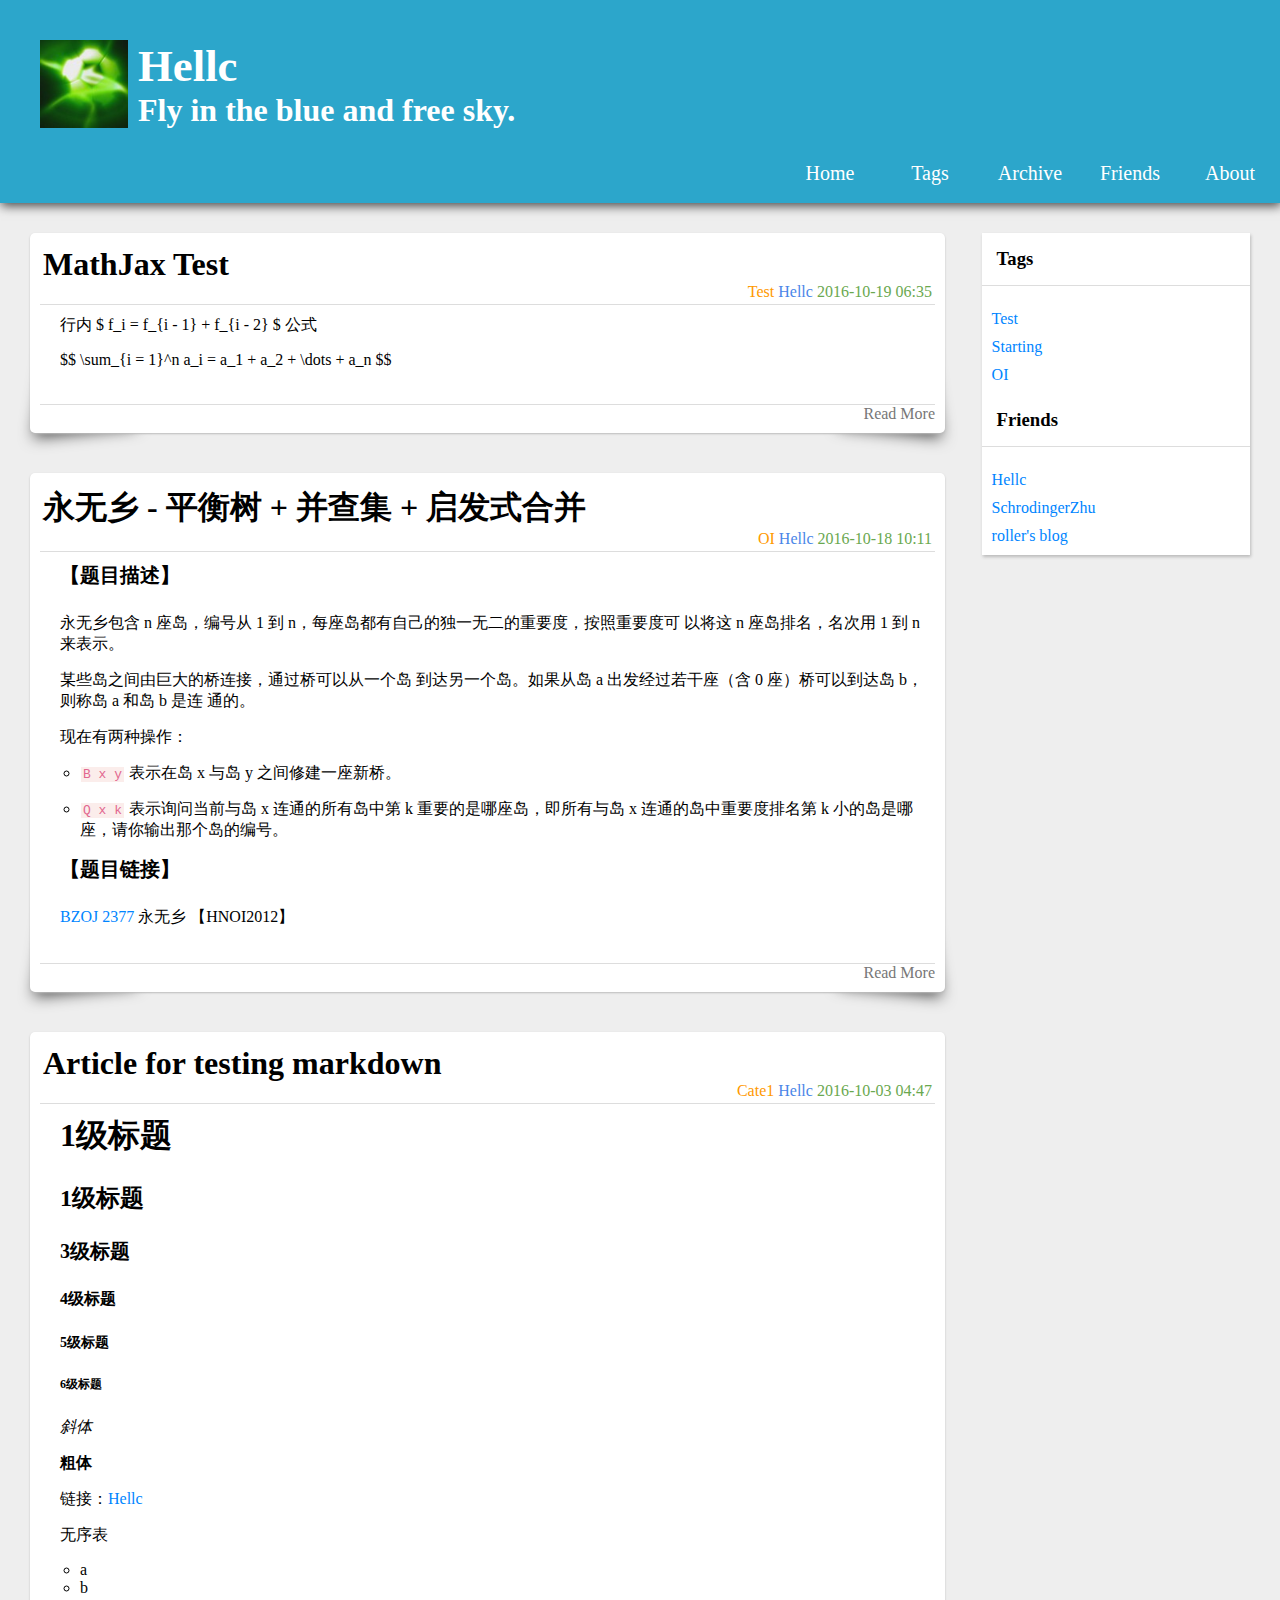
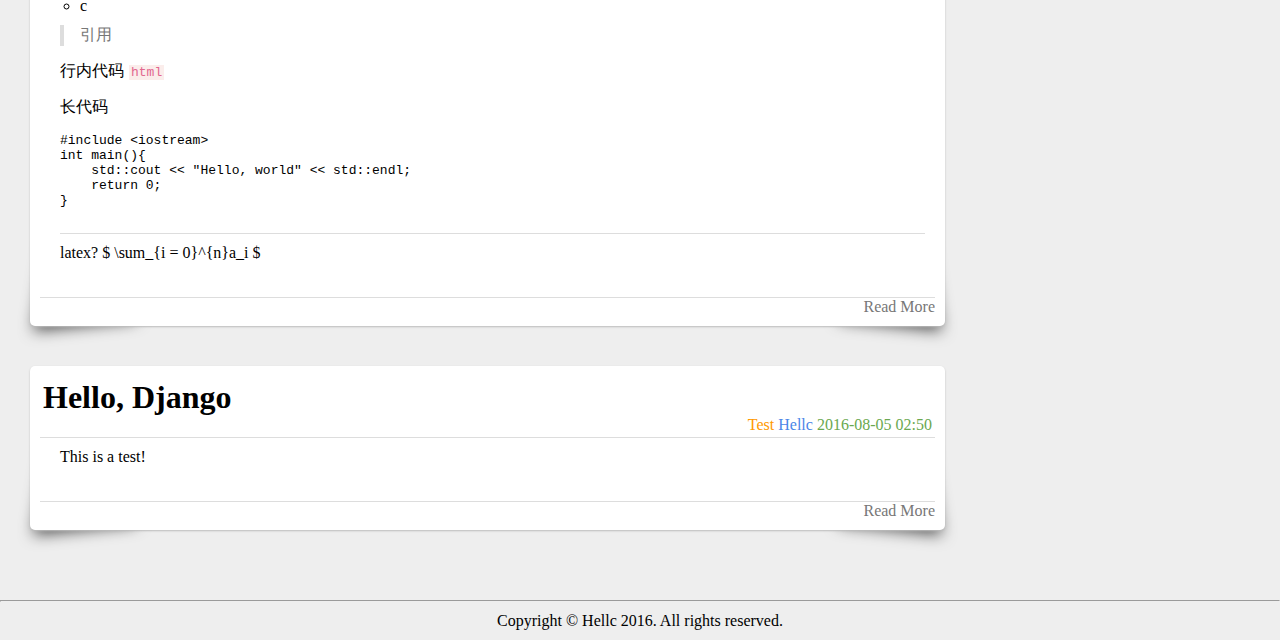
<file: index.html>
<!DOCTYPE html>



<html>

<head>
    <meta charset = "UTF-8">
    
    <title> Hellc </title>
    
    <link rel = "stylesheet" type = "text/css" href = "https://maxcdn.bootstrapcdn.com/font-awesome/4.6.3/css/font-awesome.min.css" />
    <link rel = "stylesheet" type = "text/css" href = "/static/css/parts/header.css" />
    <link rel = "stylesheet" type = "text/css" href = "/static/css/parts/sidebar.css" />
    <link rel = "stylesheet" type = "text/css" href = "/static/css/parts/main.css" />
    <link rel = "stylesheet" type = "text/css" href = "/static/css/parts/footer.css" />

    

<link rel = "stylesheet" type = "text/css" href = "/static/css/article-list.css" />
<link rel = "stylesheet" type = "text/css" href = "/static/css/parts/markdown.css" />
<link rel = "stylesheet" type = "text/css" href = "/static/css/parts/highlight.css" />


    
    

<script type = "text/javascript" src = "https://cdn.mathjax.org/mathjax/latest/MathJax.js?config=TeX-AMS-MML_HTMLorMML"></script>
<script type = "text/x-mathjax-config"> MathJax.Hub.Config({tex2jax: {inlineMath: [['$','$'], ['\\(','\\)']]}});</script>


</head>

<body>



<header id = "PageHeader">

    <div id = "BlogHeader">
        <div id = "BlogImgLogo">
            <img src = "/static/img/HellcLogo.jpg" alt = "Hellc"/>
        </div>
        
        <div id = "BlogTextLogo">
            <div id = "BlogName">
                <h1> Hellc </h1>
            </div>
            
            <div id = "BlogMotto">
                <h2> Fly in the blue and free sky. </h2>
            </div>
        </div>
        
    </div>

    <nav id = "BlogNav">
        <ul>
            <li>
                <a href = "/" class = "NavLink"> Home </a>
            </li>

            <li>
                <a href = "/tags/" class = "NavLink"> Tags </a>
            </li>

            <li> 
                <a href = "#" class = "NavLink"> Archive </a>
            </li>

            <li>
                <a href = "#" class = "NavLink"> Friends </a>
            </li>

            <li>
                <a href = "#" class = "NavLink"> About </a>
            </li>
        </ul>
    </nav>

</header>


<div id = "Content">
    <div id = Wrapper>
        

<div id = "Articles">
    
    <article class = "Article">
        <header class = "ArticleHeader">
            <div class = "Title">
                <h1>
                    <a href = "/detail/6/">
                        MathJax Test
                    </a>
                </h1>
            </div>
        
            <div class = "Info">
                <span class = "Category">
                    Test
                </span>
        
                <span class = "Author">
                    Hellc
                </span>
        
                <span class = "CreateTime">
                    2016-10-19 06:35
                </span>
            </div>
        </header>
    
        <div class = "Summary Markdown">
            <p>行内 $ f_i = f_{i - 1} + f_{i - 2} $ 公式</p>
<p>$$ \sum_{i = 1}^n a_i = a_1 + a_2 + \dots + a_n $$</p>

        </div>
        
        <footer class = "ArticleFooter">
            <a href = "/detail/6/" class = "ReadMore"> Read More </a>
        </footer>
    </article>
    
    <article class = "Article">
        <header class = "ArticleHeader">
            <div class = "Title">
                <h1>
                    <a href = "/detail/5/">
                        永无乡 - 平衡树 + 并查集 + 启发式合并
                    </a>
                </h1>
            </div>
        
            <div class = "Info">
                <span class = "Category">
                    OI
                </span>
        
                <span class = "Author">
                    Hellc
                </span>
        
                <span class = "CreateTime">
                    2016-10-18 10:11
                </span>
            </div>
        </header>
    
        <div class = "Summary Markdown">
            <h3>【题目描述】</h3>
<p>永无乡包含 n 座岛，编号从 1 到 n，每座岛都有自己的独一无二的重要度，按照重要度可 以将这 n 座岛排名，名次用 1 到 n 来表示。</p>
<p>某些岛之间由巨大的桥连接，通过桥可以从一个岛 到达另一个岛。如果从岛 a 出发经过若干座（含 0 座）桥可以到达岛 b，则称岛 a 和岛 b 是连 通的。</p>
<p>现在有两种操作：</p>
<ul>
<li><p><code>B x y</code> 表示在岛 x 与岛 y 之间修建一座新桥。</p>
</li>
<li><p><code>Q x k</code> 表示询问当前与岛 x 连通的所有岛中第 k 重要的是哪座岛，即所有与岛 x 连通的岛中重要度排名第 k 小的岛是哪 座，请你输出那个岛的编号。</p>
</li>
</ul>
<h3>【题目链接】</h3>
<p><a href="http://www.lydsy.com/JudgeOnline/problem.php?id=2733">BZOJ 2377</a> 永无乡 【HNOI2012】</p>

        </div>
        
        <footer class = "ArticleFooter">
            <a href = "/detail/5/" class = "ReadMore"> Read More </a>
        </footer>
    </article>
    
    <article class = "Article">
        <header class = "ArticleHeader">
            <div class = "Title">
                <h1>
                    <a href = "/detail/4/">
                        Article for testing markdown
                    </a>
                </h1>
            </div>
        
            <div class = "Info">
                <span class = "Category">
                    Cate1
                </span>
        
                <span class = "Author">
                    Hellc
                </span>
        
                <span class = "CreateTime">
                    2016-10-03 04:47
                </span>
            </div>
        </header>
    
        <div class = "Summary Markdown">
            <h1>1级标题</h1>
<h2>1级标题</h2>
<h3>3级标题</h3>
<h4>4级标题</h4>
<h5>5级标题</h5>
<h6>6级标题</h6>
<p><em>斜体</em></p>
<p><strong>粗体</strong></p>
<p>链接：<a href="https://5261.github.io">Hellc</a></p>
<p>无序表</p>
<ul>
<li>a</li>
<li>b</li>
<li>c</li>
</ul>
<blockquote><p>引用</p>
</blockquote>
<p>行内代码 <code>html</code></p>
<p>长代码</p>

<pre><code>#include &lt;iostream&gt;
int main(){
    std::cout &lt;&lt; "Hello, world" &lt;&lt; std::endl;
    return 0;
}

</code></pre>
<hr>
<p>latex?
$
\sum_{i = 0}^{n}a_i
$</p>

        </div>
        
        <footer class = "ArticleFooter">
            <a href = "/detail/4/" class = "ReadMore"> Read More </a>
        </footer>
    </article>
    
    <article class = "Article">
        <header class = "ArticleHeader">
            <div class = "Title">
                <h1>
                    <a href = "/detail/1/">
                        Hello, Django
                    </a>
                </h1>
            </div>
        
            <div class = "Info">
                <span class = "Category">
                    Test
                </span>
        
                <span class = "Author">
                    Hellc
                </span>
        
                <span class = "CreateTime">
                    2016-08-05 02:50
                </span>
            </div>
        </header>
    
        <div class = "Summary Markdown">
            <p>This is a test!</p>

        </div>
        
        <footer class = "ArticleFooter">
            <a href = "/detail/1/" class = "ReadMore"> Read More </a>
        </footer>
    </article>
    
</div>


    </div>
    <aside id = "Sidebar">
    <div id = "Tags">
        <h3 class = "Title">
            Tags
        </h3>

        
        <div class = "EachTag">
            <a href = "/tag/Test/"> Test </a>
        </div>
        
        <div class = "EachTag">
            <a href = "/tag/Starting/"> Starting </a>
        </div>
        
        <div class = "EachTag">
            <a href = "/tag/OI/"> OI </a>
        </div>
        
    </div>
    
    <div id = "FriendLinks">
        <h3 class = "Title">
            Friends
        </h3>
        
        
        <div class = "EachFriendLink">
            <a href = "https://5261.github.io" target = "_blank"> Hellc </a>
        </div>
        
        <div class = "EachFriendLink">
            <a href = "http://notebook.myforesight.xyz/" target = "_blank"> SchrodingerZhu </a>
        </div>
        
        <div class = "EachFriendLink">
            <a href = "http://roller.coding.me/blog" target = "_blank"> roller&#39;s blog </a>
        </div>
        
    </div>
</aside>

</div>

<footer id = "PageFooter">
    <hr/>
    <p> Copyright &copy; Hellc 2016. All rights reserved. </p>
</footer>

</body>

</html>
</file>
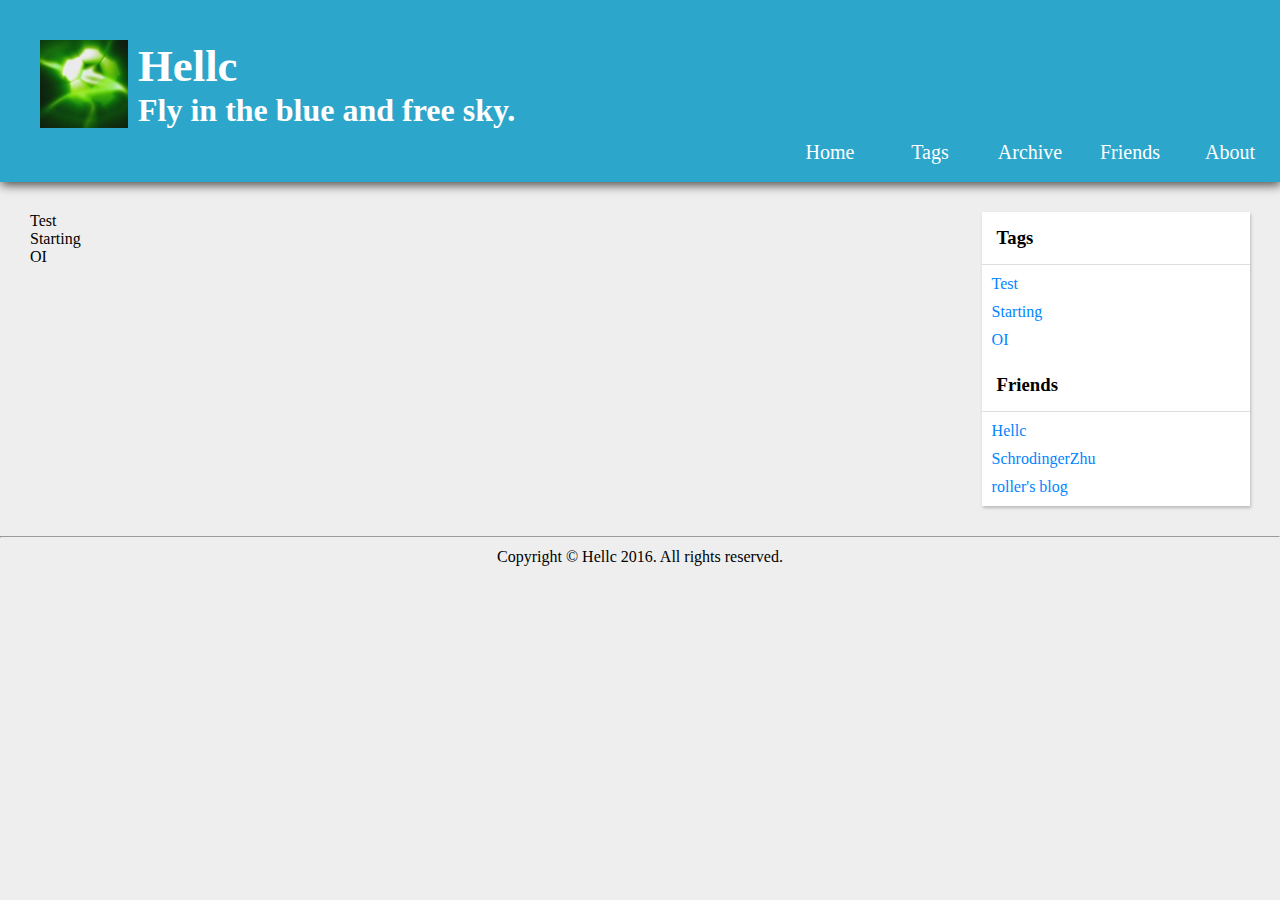
<file: tags/index.html>
<!DOCTYPE html>



<html>

<head>
    <meta charset = "UTF-8">
    
    <title> Hellc </title>
    
    <link rel = "stylesheet" type = "text/css" href = "https://maxcdn.bootstrapcdn.com/font-awesome/4.6.3/css/font-awesome.min.css" />
    <link rel = "stylesheet" type = "text/css" href = "/static/css/parts/header.css" />
    <link rel = "stylesheet" type = "text/css" href = "/static/css/parts/sidebar.css" />
    <link rel = "stylesheet" type = "text/css" href = "/static/css/parts/main.css" />
    <link rel = "stylesheet" type = "text/css" href = "/static/css/parts/footer.css" />

     
    
     
</head>

<body>



<header id = "PageHeader">

    <div id = "BlogHeader">
        <div id = "BlogImgLogo">
            <img src = "/static/img/HellcLogo.jpg" alt = "Hellc"/>
        </div>
        
        <div id = "BlogTextLogo">
            <div id = "BlogName">
                <h1> Hellc </h1>
            </div>
            
            <div id = "BlogMotto">
                <h2> Fly in the blue and free sky. </h2>
            </div>
        </div>
        
    </div>

    <nav id = "BlogNav">
        <ul>
            <li>
                <a href = "/" class = "NavLink"> Home </a>
            </li>

            <li>
                <a href = "/tags/" class = "NavLink"> Tags </a>
            </li>

            <li> 
                <a href = "#" class = "NavLink"> Archive </a>
            </li>

            <li>
                <a href = "#" class = "NavLink"> Friends </a>
            </li>

            <li>
                <a href = "#" class = "NavLink"> About </a>
            </li>
        </ul>
    </nav>

</header>


<div id = "Content">
    <div id = Wrapper>
        

<div id = "Tags">
    
    <div class = "eachTag">
        Test
    </div>
    
    <div class = "eachTag">
        Starting
    </div>
    
    <div class = "eachTag">
        OI
    </div>
    
</div>


    </div>
    <aside id = "Sidebar">
    <div id = "Tags">
        <h3 class = "Title">
            Tags
        </h3>

        
        <div class = "EachTag">
            <a href = "/tag/Test/"> Test </a>
        </div>
        
        <div class = "EachTag">
            <a href = "/tag/Starting/"> Starting </a>
        </div>
        
        <div class = "EachTag">
            <a href = "/tag/OI/"> OI </a>
        </div>
        
    </div>
    
    <div id = "FriendLinks">
        <h3 class = "Title">
            Friends
        </h3>
        
        
        <div class = "EachFriendLink">
            <a href = "https://5261.github.io" target = "_blank"> Hellc </a>
        </div>
        
        <div class = "EachFriendLink">
            <a href = "http://notebook.myforesight.xyz/" target = "_blank"> SchrodingerZhu </a>
        </div>
        
        <div class = "EachFriendLink">
            <a href = "http://roller.coding.me/blog" target = "_blank"> roller&#39;s blog </a>
        </div>
        
    </div>
</aside>

</div>

<footer id = "PageFooter">
    <hr/>
    <p> Copyright &copy; Hellc 2016. All rights reserved. </p>
</footer>

</body>

</html>
</file>
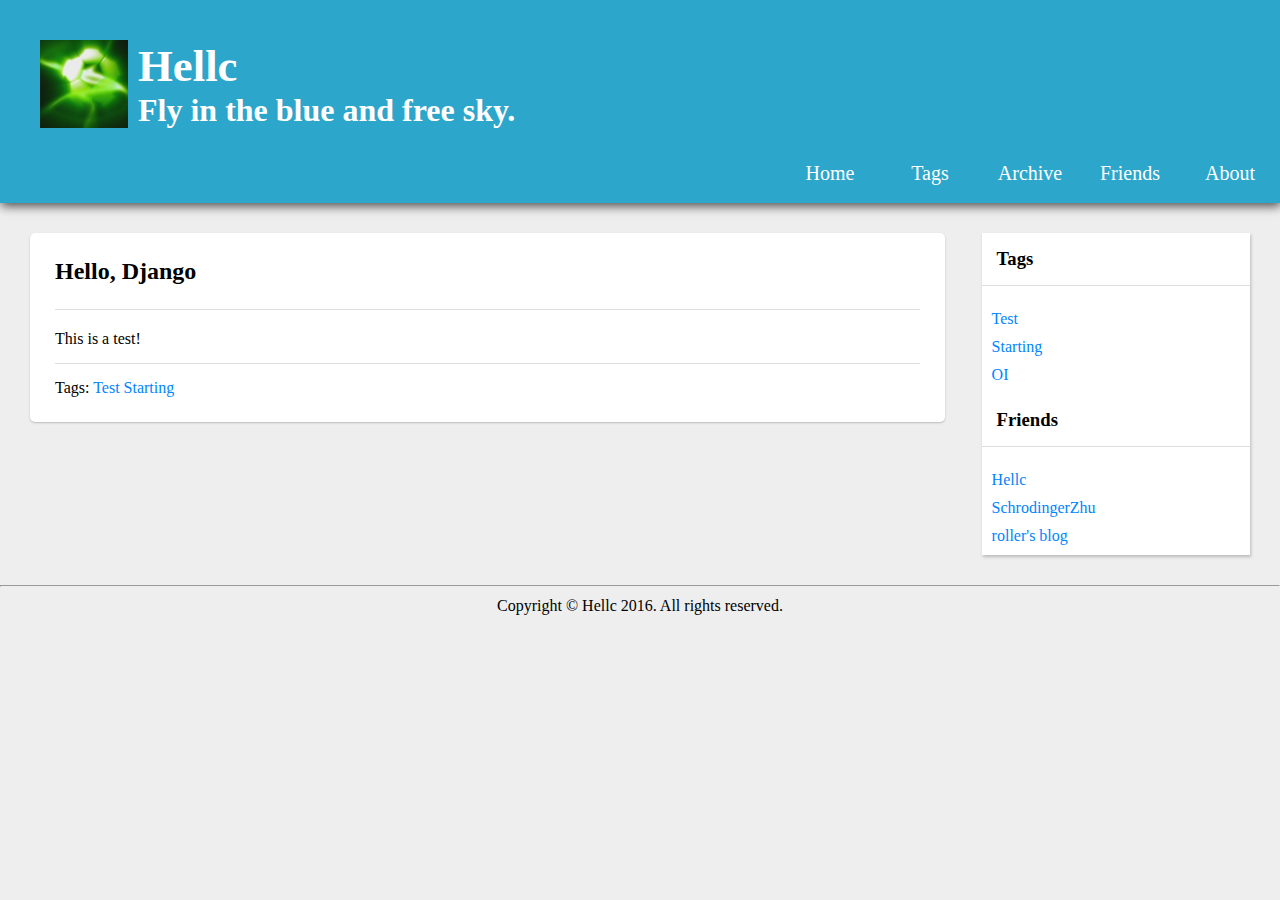
<file: detail/1/index.html>
<!DOCTYPE html>



<html>

<head>
    <meta charset = "UTF-8">
    
    <title> Hellc </title>
    
    <link rel = "stylesheet" type = "text/css" href = "/static/css/parts/header.css" />
    <link rel = "stylesheet" type = "text/css" href = "/static/css/parts/sidebar.css" />
    <link rel = "stylesheet" type = "text/css" href = "/static/css/parts/main.css" />
    <link rel = "stylesheet" type = "text/css" href = "/static/css/parts/footer.css" />

    

<link rel = "stylesheet" type = "text/css" href = "/static/css/article-detail.css" />
<link rel = "stylesheet" type = "text/css" href = "/static/css/parts/markdown.css" />
<link rel = "stylesheet" type = "text/css" href = "/static/css/parts/highlight.css" />


    
    

<script type = "text/javascript" src = "https://cdn.mathjax.org/mathjax/latest/MathJax.js?config=TeX-AMS-MML_HTMLorMML"></script>
<script type = "text/x-mathjax-config"> MathJax.Hub.Config({tex2jax: {inlineMath: [['$','$'], ['\\(','\\)']]}});</script>


</head>

<body>



<header id = "PageHeader">

    <div id = "BlogHeader">
        <div id = "BlogImgLogo">
            <img src = "/static/img/HellcLogo.jpg" alt = "Hellc"/>
        </div>
        
        <div id = "BlogTextLogo">
            <div id = "BlogName">
                <h1> Hellc </h1>
            </div>
            
            <div id = "BlogMotto">
                <h2> Fly in the blue and free sky. </h2>
            </div>
        </div>
        
    </div>

    <nav id = "BlogNav">
        <ul>
            <li>
                <a href = "/" class = "NavLink"> Home </a>
            </li>

            <li>
                <a href = "#" class = "NavLink"> Tags </a>
            </li>

            <li> 
                <a href = "#" class = "NavLink"> Archive </a>
            </li>

            <li>
                <a href = "#" class = "NavLink"> Friends </a>
            </li>

            <li>
                <a href = "#" class = "NavLink"> About </a>
            </li>
        </ul>
    </nav>

</header>


<div id = "Content">
    <div id = Wrapper>
        
<article class = "Article">
    
    <header class = "ArticleHeader">
        <div class = "Title">
            <a href = "#">
                <h2> Hello, Django </h2>
            </a>
        </div>
    </header>
    
    <div class = "ArticleBody Markdown">
        <p>This is a test!</p>

    </div>
    
    <footer class = "ArticleFooter">
        <div class = "Tags">
            Tags: 
            
            <span class = "EachTag">
                <a href = "/tag/Test/"> Test </a>
            </span>
            
            <span class = "EachTag">
                <a href = "/tag/Starting/"> Starting </a>
            </span>
            
        </div>
    </footer>
    
</article>

    </div>
    <aside id = "Sidebar">
    <div id = "Tags">
        <h3 class = "Title">
            Tags
        </h3>

        
        <div class = "EachTag">
            <a href = "/tag/Test/"> Test </a>
        </div>
        
        <div class = "EachTag">
            <a href = "/tag/Starting/"> Starting </a>
        </div>
        
        <div class = "EachTag">
            <a href = "/tag/OI/"> OI </a>
        </div>
        
    </div>
    
    <div id = "FriendLinks">
        <h3 class = "Title">
            Friends
        </h3>
        
        
        <div class = "EachFriendLink">
            <a href = "https://5261.github.io" target = "_blank"> Hellc </a>
        </div>
        
        <div class = "EachFriendLink">
            <a href = "http://notebook.myforesight.xyz/" target = "_blank"> SchrodingerZhu </a>
        </div>
        
        <div class = "EachFriendLink">
            <a href = "http://roller.coding.me/blog" target = "_blank"> roller&#39;s blog </a>
        </div>
        
    </div>
</aside>

</div>

<footer id = "PageFooter">
    <hr/>
    <p> Copyright &copy; Hellc 2016. All rights reserved. </p>
</footer>

</body>

</html>
</file>
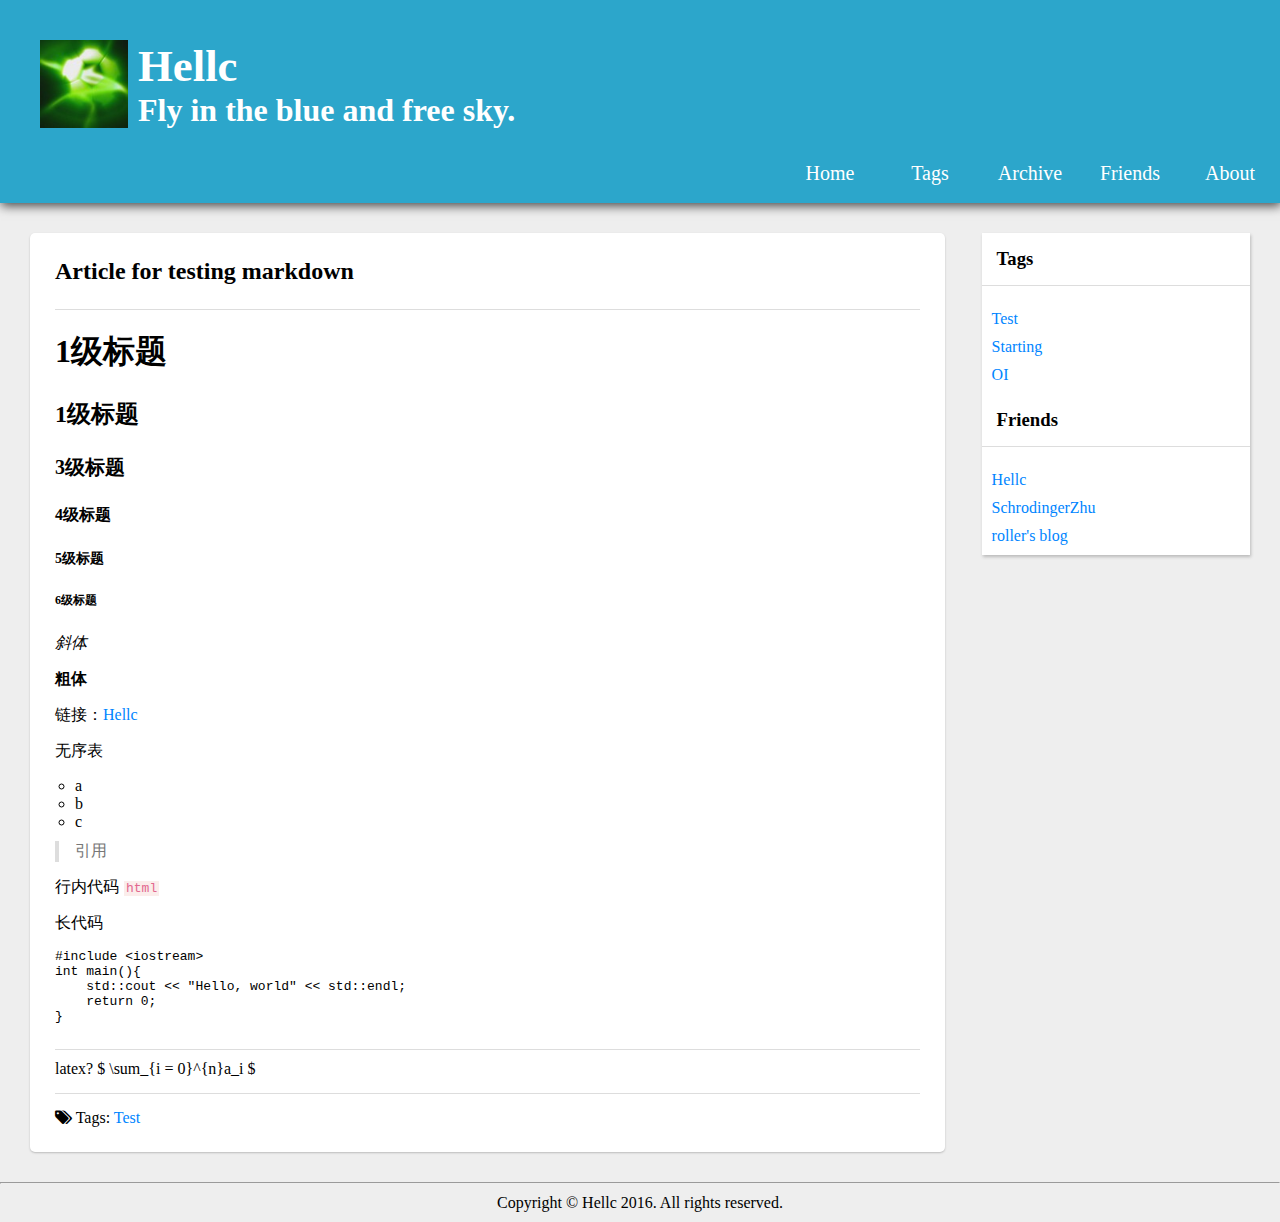
<file: detail/4/index.html>
<!DOCTYPE html>



<html>

<head>
    <meta charset = "UTF-8">
    
    <title> Hellc </title>
    
    <link rel = "stylesheet" type = "text/css" href = "https://maxcdn.bootstrapcdn.com/font-awesome/4.6.3/css/font-awesome.min.css" />
    <link rel = "stylesheet" type = "text/css" href = "/static/css/parts/header.css" />
    <link rel = "stylesheet" type = "text/css" href = "/static/css/parts/sidebar.css" />
    <link rel = "stylesheet" type = "text/css" href = "/static/css/parts/main.css" />
    <link rel = "stylesheet" type = "text/css" href = "/static/css/parts/footer.css" />

    

<link rel = "stylesheet" type = "text/css" href = "/static/css/article-detail.css" />
<link rel = "stylesheet" type = "text/css" href = "/static/css/parts/markdown.css" />
<link rel = "stylesheet" type = "text/css" href = "/static/css/parts/highlight.css" />


    
    

<script type = "text/javascript" src = "https://cdn.mathjax.org/mathjax/latest/MathJax.js?config=TeX-AMS-MML_HTMLorMML"></script>
<script type = "text/x-mathjax-config"> MathJax.Hub.Config({tex2jax: {inlineMath: [['$','$'], ['\\(','\\)']]}});</script>


</head>

<body>



<header id = "PageHeader">

    <div id = "BlogHeader">
        <div id = "BlogImgLogo">
            <img src = "/static/img/HellcLogo.jpg" alt = "Hellc"/>
        </div>
        
        <div id = "BlogTextLogo">
            <div id = "BlogName">
                <h1> Hellc </h1>
            </div>
            
            <div id = "BlogMotto">
                <h2> Fly in the blue and free sky. </h2>
            </div>
        </div>
        
    </div>

    <nav id = "BlogNav">
        <ul>
            <li>
                <a href = "/" class = "NavLink"> Home </a>
            </li>

            <li>
                <a href = "/tags/" class = "NavLink"> Tags </a>
            </li>

            <li> 
                <a href = "#" class = "NavLink"> Archive </a>
            </li>

            <li>
                <a href = "#" class = "NavLink"> Friends </a>
            </li>

            <li>
                <a href = "#" class = "NavLink"> About </a>
            </li>
        </ul>
    </nav>

</header>


<div id = "Content">
    <div id = Wrapper>
        
<article class = "Article">
    
    <header class = "ArticleHeader">
        <div class = "Title">
            <a href = "#">
                <h2> Article for testing markdown </h2>
            </a>
        </div>
    </header>
    
    <div class = "ArticleBody Markdown">
        <h1>1级标题</h1>
<h2>1级标题</h2>
<h3>3级标题</h3>
<h4>4级标题</h4>
<h5>5级标题</h5>
<h6>6级标题</h6>
<p><em>斜体</em></p>
<p><strong>粗体</strong></p>
<p>链接：<a href="https://5261.github.io">Hellc</a></p>
<p>无序表</p>
<ul>
<li>a</li>
<li>b</li>
<li>c</li>
</ul>
<blockquote><p>引用</p>
</blockquote>
<p>行内代码 <code>html</code></p>
<p>长代码</p>

<pre><code>#include &lt;iostream&gt;
int main(){
    std::cout &lt;&lt; "Hello, world" &lt;&lt; std::endl;
    return 0;
}

</code></pre>
<hr>
<p>latex?
$
\sum_{i = 0}^{n}a_i
$</p>

    </div>
    
    <footer class = "ArticleFooter">
        <div class = "Tags">
            <i class = "fa fa-tags"></i>
            Tags: 
            
            <span class = "EachTag">
                <a href = "/tag/Test/"> Test </a>
            </span>
            
        </div>
    </footer>
    
</article>

    </div>
    <aside id = "Sidebar">
    <div id = "Tags">
        <h3 class = "Title">
            Tags
        </h3>

        
        <div class = "EachTag">
            <a href = "/tag/Test/"> Test </a>
        </div>
        
        <div class = "EachTag">
            <a href = "/tag/Starting/"> Starting </a>
        </div>
        
        <div class = "EachTag">
            <a href = "/tag/OI/"> OI </a>
        </div>
        
    </div>
    
    <div id = "FriendLinks">
        <h3 class = "Title">
            Friends
        </h3>
        
        
        <div class = "EachFriendLink">
            <a href = "https://5261.github.io" target = "_blank"> Hellc </a>
        </div>
        
        <div class = "EachFriendLink">
            <a href = "http://notebook.myforesight.xyz/" target = "_blank"> SchrodingerZhu </a>
        </div>
        
        <div class = "EachFriendLink">
            <a href = "http://roller.coding.me/blog" target = "_blank"> roller&#39;s blog </a>
        </div>
        
    </div>
</aside>

</div>

<footer id = "PageFooter">
    <hr/>
    <p> Copyright &copy; Hellc 2016. All rights reserved. </p>
</footer>

</body>

</html>
</file>
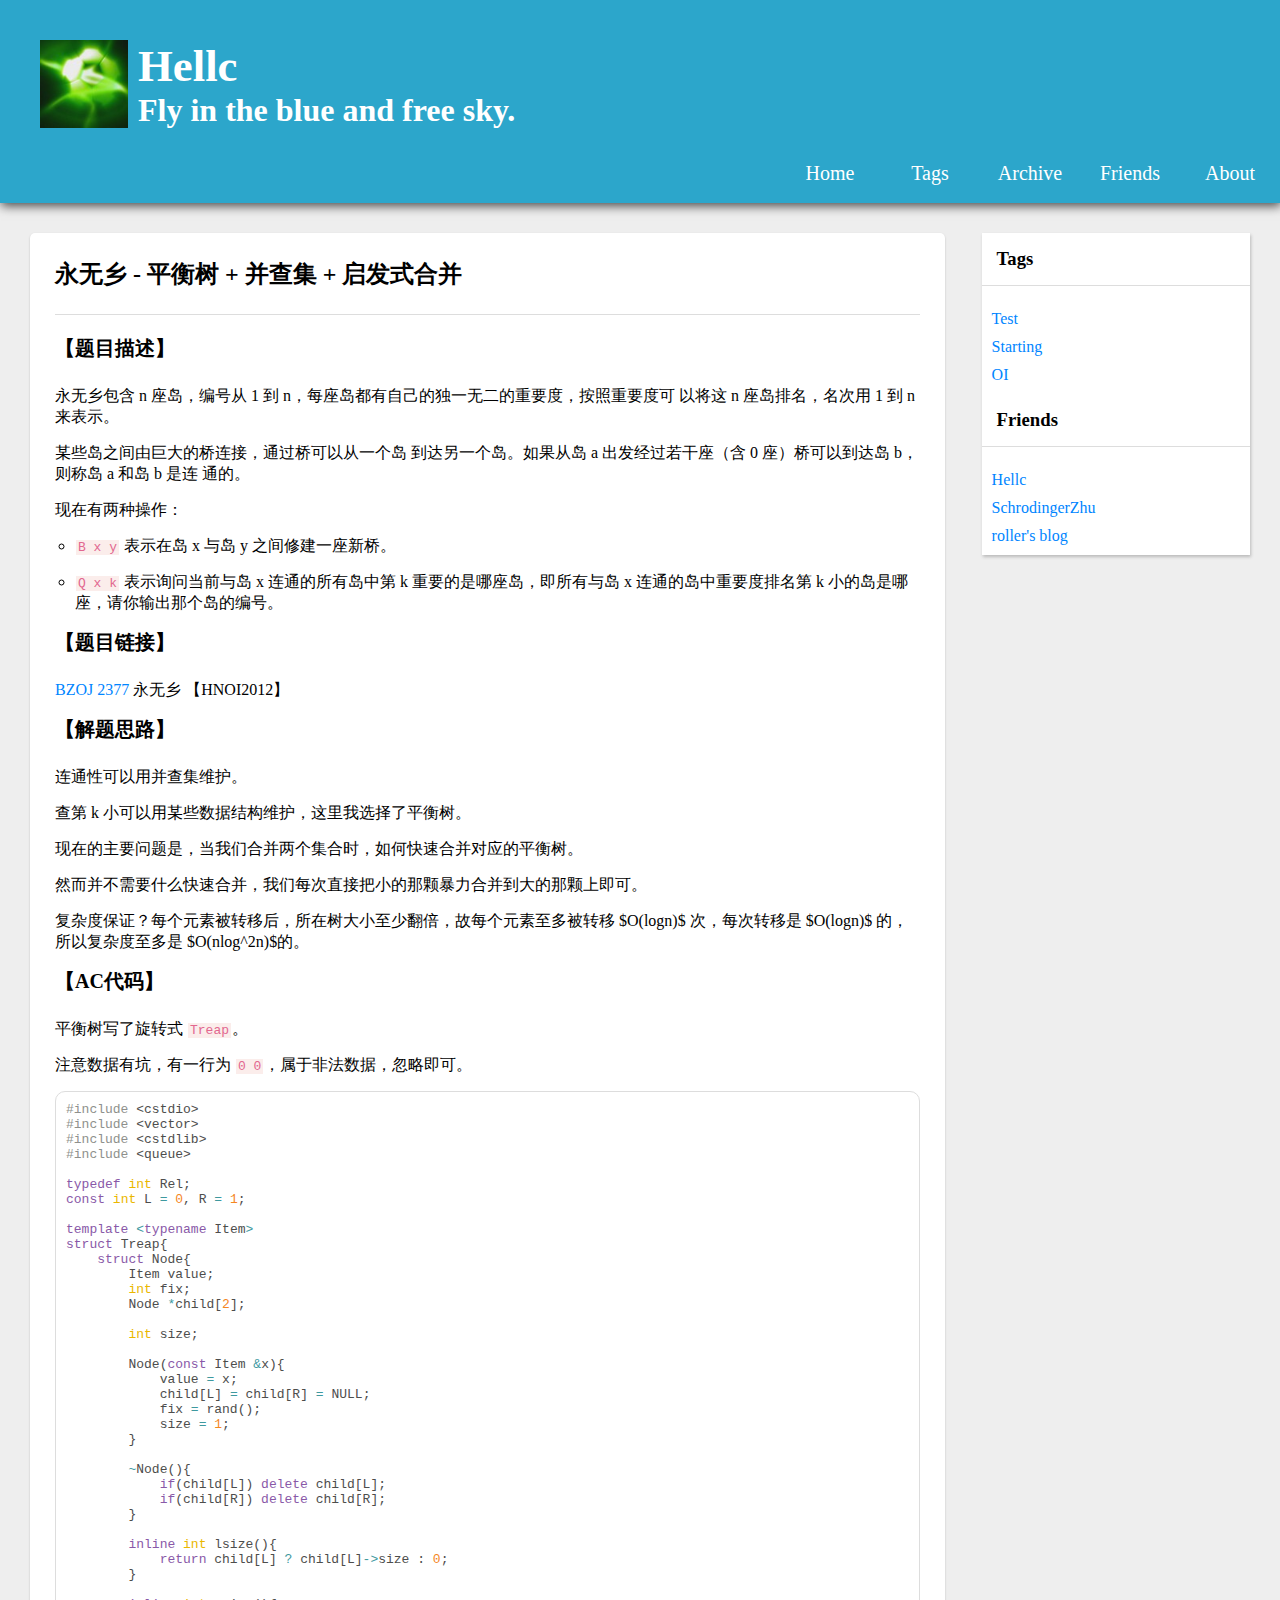
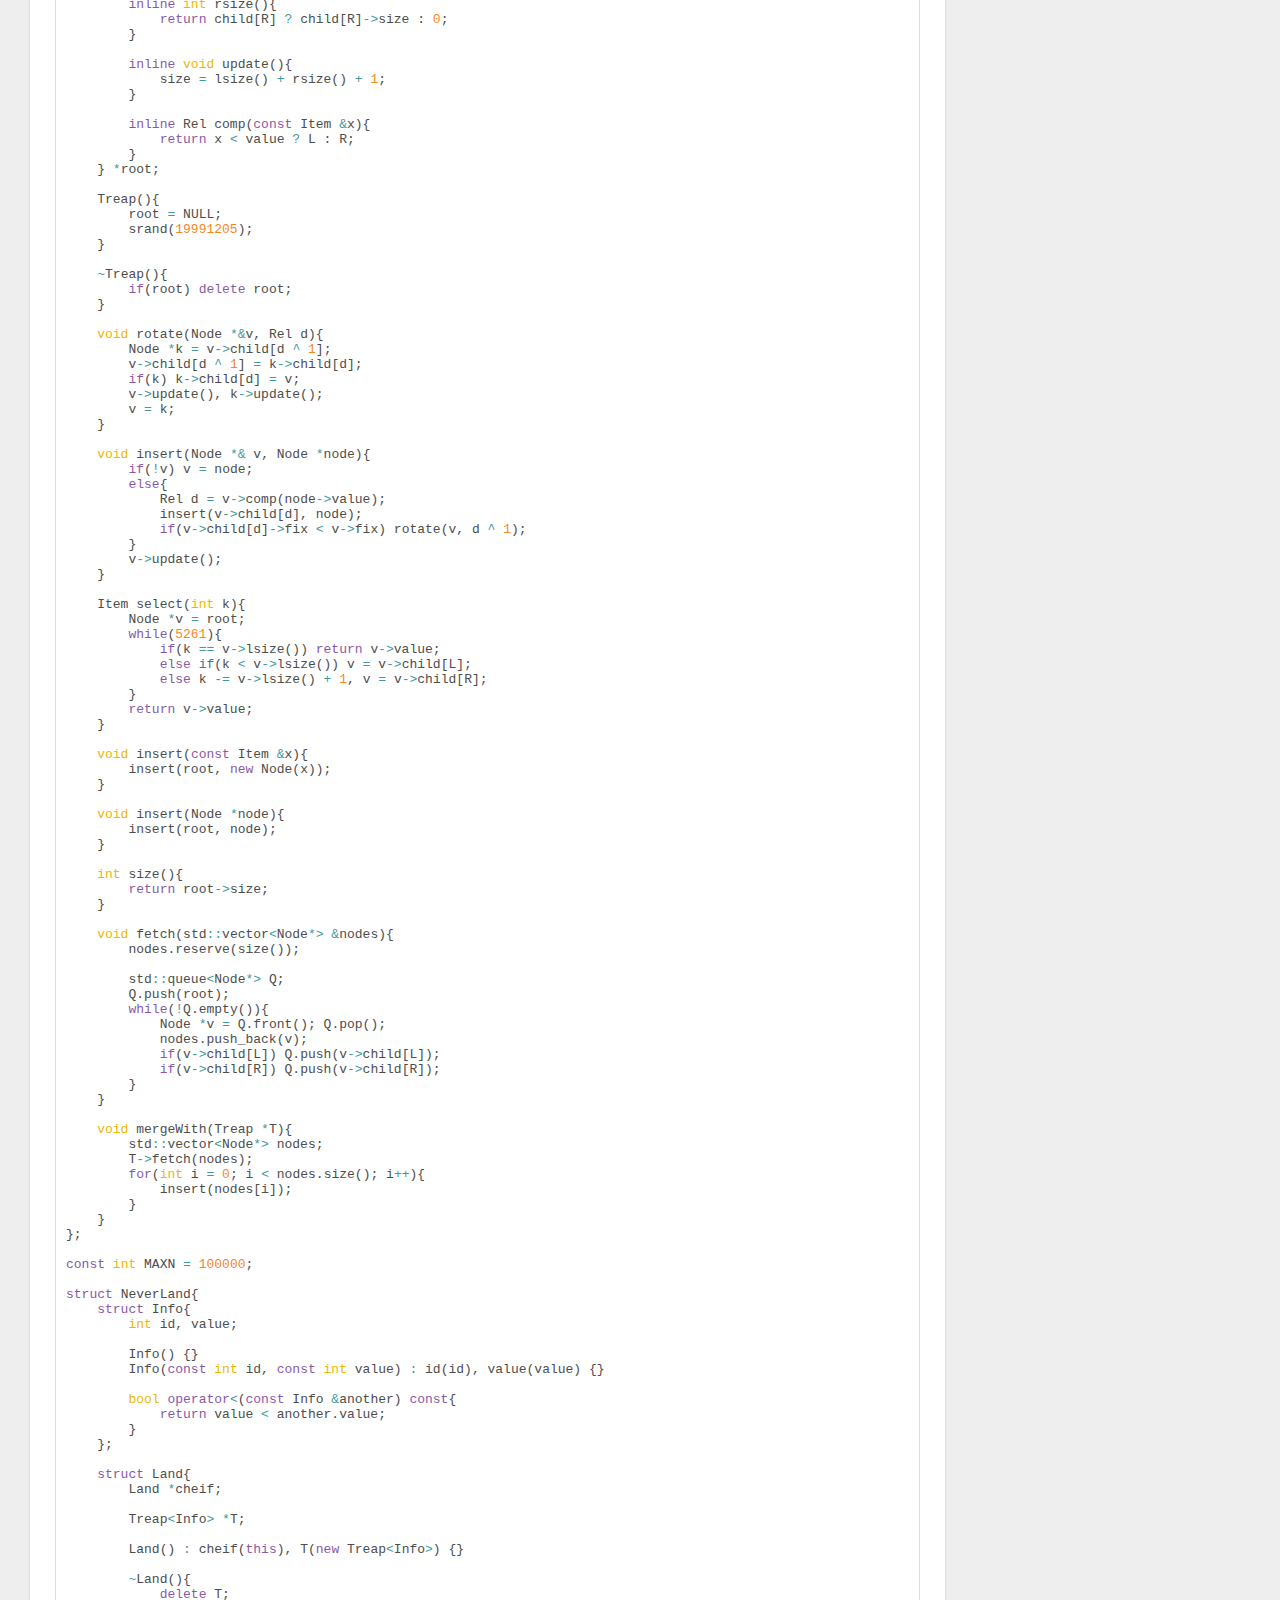
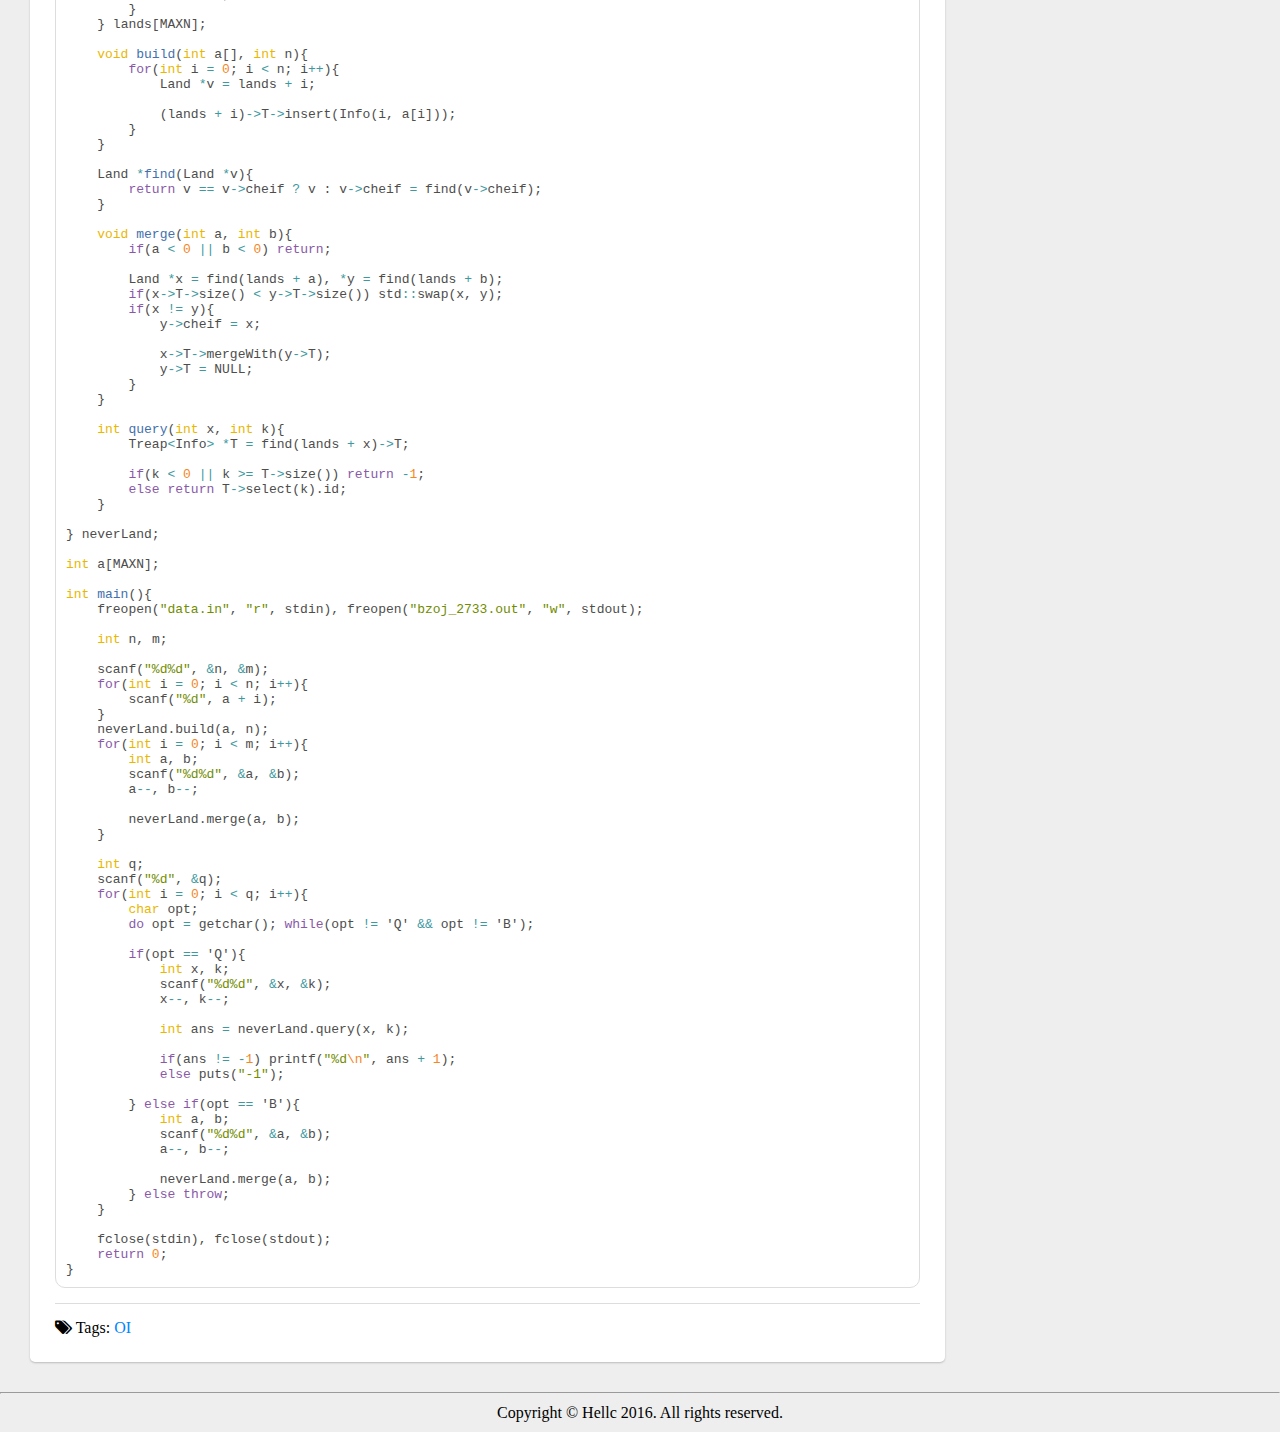
<file: detail/5/index.html>
<!DOCTYPE html>



<html>

<head>
    <meta charset = "UTF-8">
    
    <title> Hellc </title>
    
    <link rel = "stylesheet" type = "text/css" href = "https://maxcdn.bootstrapcdn.com/font-awesome/4.6.3/css/font-awesome.min.css" />
    <link rel = "stylesheet" type = "text/css" href = "/static/css/parts/header.css" />
    <link rel = "stylesheet" type = "text/css" href = "/static/css/parts/sidebar.css" />
    <link rel = "stylesheet" type = "text/css" href = "/static/css/parts/main.css" />
    <link rel = "stylesheet" type = "text/css" href = "/static/css/parts/footer.css" />

    

<link rel = "stylesheet" type = "text/css" href = "/static/css/article-detail.css" />
<link rel = "stylesheet" type = "text/css" href = "/static/css/parts/markdown.css" />
<link rel = "stylesheet" type = "text/css" href = "/static/css/parts/highlight.css" />


    
    

<script type = "text/javascript" src = "https://cdn.mathjax.org/mathjax/latest/MathJax.js?config=TeX-AMS-MML_HTMLorMML"></script>
<script type = "text/x-mathjax-config"> MathJax.Hub.Config({tex2jax: {inlineMath: [['$','$'], ['\\(','\\)']]}});</script>


</head>

<body>



<header id = "PageHeader">

    <div id = "BlogHeader">
        <div id = "BlogImgLogo">
            <img src = "/static/img/HellcLogo.jpg" alt = "Hellc"/>
        </div>
        
        <div id = "BlogTextLogo">
            <div id = "BlogName">
                <h1> Hellc </h1>
            </div>
            
            <div id = "BlogMotto">
                <h2> Fly in the blue and free sky. </h2>
            </div>
        </div>
        
    </div>

    <nav id = "BlogNav">
        <ul>
            <li>
                <a href = "/" class = "NavLink"> Home </a>
            </li>

            <li>
                <a href = "/tags/" class = "NavLink"> Tags </a>
            </li>

            <li> 
                <a href = "#" class = "NavLink"> Archive </a>
            </li>

            <li>
                <a href = "#" class = "NavLink"> Friends </a>
            </li>

            <li>
                <a href = "#" class = "NavLink"> About </a>
            </li>
        </ul>
    </nav>

</header>


<div id = "Content">
    <div id = Wrapper>
        
<article class = "Article">
    
    <header class = "ArticleHeader">
        <div class = "Title">
            <a href = "#">
                <h2> 永无乡 - 平衡树 + 并查集 + 启发式合并 </h2>
            </a>
        </div>
    </header>
    
    <div class = "ArticleBody Markdown">
        <h3>【题目描述】</h3>
<p>永无乡包含 n 座岛，编号从 1 到 n，每座岛都有自己的独一无二的重要度，按照重要度可 以将这 n 座岛排名，名次用 1 到 n 来表示。</p>
<p>某些岛之间由巨大的桥连接，通过桥可以从一个岛 到达另一个岛。如果从岛 a 出发经过若干座（含 0 座）桥可以到达岛 b，则称岛 a 和岛 b 是连 通的。</p>
<p>现在有两种操作：</p>
<ul>
<li><p><code>B x y</code> 表示在岛 x 与岛 y 之间修建一座新桥。</p>
</li>
<li><p><code>Q x k</code> 表示询问当前与岛 x 连通的所有岛中第 k 重要的是哪座岛，即所有与岛 x 连通的岛中重要度排名第 k 小的岛是哪 座，请你输出那个岛的编号。</p>
</li>
</ul>
<h3>【题目链接】</h3>
<p><a href="http://www.lydsy.com/JudgeOnline/problem.php?id=2733">BZOJ 2377</a> 永无乡 【HNOI2012】</p>
<!--more-->

<h3>【解题思路】</h3>
<p>连通性可以用并查集维护。</p>
<p>查第 k 小可以用某些数据结构维护，这里我选择了平衡树。</p>
<p>现在的主要问题是，当我们合并两个集合时，如何快速合并对应的平衡树。</p>
<p>然而并不需要什么快速合并，我们每次直接把小的那颗暴力合并到大的那颗上即可。</p>
<p>复杂度保证？每个元素被转移后，所在树大小至少翻倍，故每个元素至多被转移 $O(logn)$ 次，每次转移是 $O(logn)$ 的，所以复杂度至多是 $O(nlog^2n)$的。</p>
<h3>【AC代码】</h3>
<p>平衡树写了旋转式 <code>Treap</code>。</p>
<p>注意数据有坑，有一行为 <code>0 0</code>，属于非法数据，忽略即可。</p>
<div class="highlight"><pre><span></span><span class="cp">#include</span> <span class="cpf">&lt;cstdio&gt;</span><span class="cp"></span>
<span class="cp">#include</span> <span class="cpf">&lt;vector&gt;</span><span class="cp"></span>
<span class="cp">#include</span> <span class="cpf">&lt;cstdlib&gt;</span><span class="cp"></span>
<span class="cp">#include</span> <span class="cpf">&lt;queue&gt;</span><span class="cp"></span>

<span class="k">typedef</span> <span class="kt">int</span> <span class="n">Rel</span><span class="p">;</span>
<span class="k">const</span> <span class="kt">int</span> <span class="n">L</span> <span class="o">=</span> <span class="mi">0</span><span class="p">,</span> <span class="n">R</span> <span class="o">=</span> <span class="mi">1</span><span class="p">;</span>

<span class="k">template</span> <span class="o">&lt;</span><span class="k">typename</span> <span class="n">Item</span><span class="o">&gt;</span>
<span class="k">struct</span> <span class="n">Treap</span><span class="p">{</span>
    <span class="k">struct</span> <span class="n">Node</span><span class="p">{</span>
        <span class="n">Item</span> <span class="n">value</span><span class="p">;</span>
        <span class="kt">int</span> <span class="n">fix</span><span class="p">;</span>
        <span class="n">Node</span> <span class="o">*</span><span class="n">child</span><span class="p">[</span><span class="mi">2</span><span class="p">];</span>

        <span class="kt">int</span> <span class="n">size</span><span class="p">;</span>

        <span class="n">Node</span><span class="p">(</span><span class="k">const</span> <span class="n">Item</span> <span class="o">&amp;</span><span class="n">x</span><span class="p">){</span>
            <span class="n">value</span> <span class="o">=</span> <span class="n">x</span><span class="p">;</span>
            <span class="n">child</span><span class="p">[</span><span class="n">L</span><span class="p">]</span> <span class="o">=</span> <span class="n">child</span><span class="p">[</span><span class="n">R</span><span class="p">]</span> <span class="o">=</span> <span class="nb">NULL</span><span class="p">;</span>
            <span class="n">fix</span> <span class="o">=</span> <span class="n">rand</span><span class="p">();</span>
            <span class="n">size</span> <span class="o">=</span> <span class="mi">1</span><span class="p">;</span>
        <span class="p">}</span>

        <span class="o">~</span><span class="n">Node</span><span class="p">(){</span>
            <span class="k">if</span><span class="p">(</span><span class="n">child</span><span class="p">[</span><span class="n">L</span><span class="p">])</span> <span class="k">delete</span> <span class="n">child</span><span class="p">[</span><span class="n">L</span><span class="p">];</span>
            <span class="k">if</span><span class="p">(</span><span class="n">child</span><span class="p">[</span><span class="n">R</span><span class="p">])</span> <span class="k">delete</span> <span class="n">child</span><span class="p">[</span><span class="n">R</span><span class="p">];</span>
        <span class="p">}</span>

        <span class="kr">inline</span> <span class="kt">int</span> <span class="n">lsize</span><span class="p">(){</span>
            <span class="k">return</span> <span class="n">child</span><span class="p">[</span><span class="n">L</span><span class="p">]</span> <span class="o">?</span> <span class="n">child</span><span class="p">[</span><span class="n">L</span><span class="p">]</span><span class="o">-&gt;</span><span class="nl">size</span> <span class="p">:</span> <span class="mi">0</span><span class="p">;</span>
        <span class="p">}</span>

        <span class="kr">inline</span> <span class="kt">int</span> <span class="n">rsize</span><span class="p">(){</span>
            <span class="k">return</span> <span class="n">child</span><span class="p">[</span><span class="n">R</span><span class="p">]</span> <span class="o">?</span> <span class="n">child</span><span class="p">[</span><span class="n">R</span><span class="p">]</span><span class="o">-&gt;</span><span class="nl">size</span> <span class="p">:</span> <span class="mi">0</span><span class="p">;</span>
        <span class="p">}</span>

        <span class="kr">inline</span> <span class="kt">void</span> <span class="n">update</span><span class="p">(){</span>
            <span class="n">size</span> <span class="o">=</span> <span class="n">lsize</span><span class="p">()</span> <span class="o">+</span> <span class="n">rsize</span><span class="p">()</span> <span class="o">+</span> <span class="mi">1</span><span class="p">;</span>
        <span class="p">}</span>

        <span class="kr">inline</span> <span class="n">Rel</span> <span class="n">comp</span><span class="p">(</span><span class="k">const</span> <span class="n">Item</span> <span class="o">&amp;</span><span class="n">x</span><span class="p">){</span>
            <span class="k">return</span> <span class="n">x</span> <span class="o">&lt;</span> <span class="n">value</span> <span class="o">?</span> <span class="nl">L</span> <span class="p">:</span> <span class="n">R</span><span class="p">;</span>
        <span class="p">}</span>
    <span class="p">}</span> <span class="o">*</span><span class="n">root</span><span class="p">;</span>

    <span class="n">Treap</span><span class="p">(){</span>
        <span class="n">root</span> <span class="o">=</span> <span class="nb">NULL</span><span class="p">;</span>
        <span class="n">srand</span><span class="p">(</span><span class="mi">19991205</span><span class="p">);</span>
    <span class="p">}</span>

    <span class="o">~</span><span class="n">Treap</span><span class="p">(){</span>
        <span class="k">if</span><span class="p">(</span><span class="n">root</span><span class="p">)</span> <span class="k">delete</span> <span class="n">root</span><span class="p">;</span>
    <span class="p">}</span>

    <span class="kt">void</span> <span class="n">rotate</span><span class="p">(</span><span class="n">Node</span> <span class="o">*&amp;</span><span class="n">v</span><span class="p">,</span> <span class="n">Rel</span> <span class="n">d</span><span class="p">){</span>
        <span class="n">Node</span> <span class="o">*</span><span class="n">k</span> <span class="o">=</span> <span class="n">v</span><span class="o">-&gt;</span><span class="n">child</span><span class="p">[</span><span class="n">d</span> <span class="o">^</span> <span class="mi">1</span><span class="p">];</span>
        <span class="n">v</span><span class="o">-&gt;</span><span class="n">child</span><span class="p">[</span><span class="n">d</span> <span class="o">^</span> <span class="mi">1</span><span class="p">]</span> <span class="o">=</span> <span class="n">k</span><span class="o">-&gt;</span><span class="n">child</span><span class="p">[</span><span class="n">d</span><span class="p">];</span>
        <span class="k">if</span><span class="p">(</span><span class="n">k</span><span class="p">)</span> <span class="n">k</span><span class="o">-&gt;</span><span class="n">child</span><span class="p">[</span><span class="n">d</span><span class="p">]</span> <span class="o">=</span> <span class="n">v</span><span class="p">;</span>
        <span class="n">v</span><span class="o">-&gt;</span><span class="n">update</span><span class="p">(),</span> <span class="n">k</span><span class="o">-&gt;</span><span class="n">update</span><span class="p">();</span>
        <span class="n">v</span> <span class="o">=</span> <span class="n">k</span><span class="p">;</span>
    <span class="p">}</span>

    <span class="kt">void</span> <span class="n">insert</span><span class="p">(</span><span class="n">Node</span> <span class="o">*&amp;</span> <span class="n">v</span><span class="p">,</span> <span class="n">Node</span> <span class="o">*</span><span class="n">node</span><span class="p">){</span>
        <span class="k">if</span><span class="p">(</span><span class="o">!</span><span class="n">v</span><span class="p">)</span> <span class="n">v</span> <span class="o">=</span> <span class="n">node</span><span class="p">;</span>
        <span class="k">else</span><span class="p">{</span>
            <span class="n">Rel</span> <span class="n">d</span> <span class="o">=</span> <span class="n">v</span><span class="o">-&gt;</span><span class="n">comp</span><span class="p">(</span><span class="n">node</span><span class="o">-&gt;</span><span class="n">value</span><span class="p">);</span>
            <span class="n">insert</span><span class="p">(</span><span class="n">v</span><span class="o">-&gt;</span><span class="n">child</span><span class="p">[</span><span class="n">d</span><span class="p">],</span> <span class="n">node</span><span class="p">);</span>
            <span class="k">if</span><span class="p">(</span><span class="n">v</span><span class="o">-&gt;</span><span class="n">child</span><span class="p">[</span><span class="n">d</span><span class="p">]</span><span class="o">-&gt;</span><span class="n">fix</span> <span class="o">&lt;</span> <span class="n">v</span><span class="o">-&gt;</span><span class="n">fix</span><span class="p">)</span> <span class="n">rotate</span><span class="p">(</span><span class="n">v</span><span class="p">,</span> <span class="n">d</span> <span class="o">^</span> <span class="mi">1</span><span class="p">);</span>   
        <span class="p">}</span> 
        <span class="n">v</span><span class="o">-&gt;</span><span class="n">update</span><span class="p">();</span>
    <span class="p">}</span>

    <span class="n">Item</span> <span class="n">select</span><span class="p">(</span><span class="kt">int</span> <span class="n">k</span><span class="p">){</span>
        <span class="n">Node</span> <span class="o">*</span><span class="n">v</span> <span class="o">=</span> <span class="n">root</span><span class="p">;</span>
        <span class="k">while</span><span class="p">(</span><span class="mi">5261</span><span class="p">){</span>
            <span class="k">if</span><span class="p">(</span><span class="n">k</span> <span class="o">==</span> <span class="n">v</span><span class="o">-&gt;</span><span class="n">lsize</span><span class="p">())</span> <span class="k">return</span> <span class="n">v</span><span class="o">-&gt;</span><span class="n">value</span><span class="p">;</span>
            <span class="k">else</span> <span class="nf">if</span><span class="p">(</span><span class="n">k</span> <span class="o">&lt;</span> <span class="n">v</span><span class="o">-&gt;</span><span class="n">lsize</span><span class="p">())</span> <span class="n">v</span> <span class="o">=</span> <span class="n">v</span><span class="o">-&gt;</span><span class="n">child</span><span class="p">[</span><span class="n">L</span><span class="p">];</span>
            <span class="k">else</span> <span class="n">k</span> <span class="o">-=</span> <span class="n">v</span><span class="o">-&gt;</span><span class="n">lsize</span><span class="p">()</span> <span class="o">+</span> <span class="mi">1</span><span class="p">,</span> <span class="n">v</span> <span class="o">=</span> <span class="n">v</span><span class="o">-&gt;</span><span class="n">child</span><span class="p">[</span><span class="n">R</span><span class="p">];</span>
        <span class="p">}</span>
        <span class="k">return</span> <span class="n">v</span><span class="o">-&gt;</span><span class="n">value</span><span class="p">;</span>
    <span class="p">}</span>

    <span class="kt">void</span> <span class="n">insert</span><span class="p">(</span><span class="k">const</span> <span class="n">Item</span> <span class="o">&amp;</span><span class="n">x</span><span class="p">){</span>
        <span class="n">insert</span><span class="p">(</span><span class="n">root</span><span class="p">,</span> <span class="k">new</span> <span class="n">Node</span><span class="p">(</span><span class="n">x</span><span class="p">));</span>
    <span class="p">}</span>

    <span class="kt">void</span> <span class="n">insert</span><span class="p">(</span><span class="n">Node</span> <span class="o">*</span><span class="n">node</span><span class="p">){</span>
        <span class="n">insert</span><span class="p">(</span><span class="n">root</span><span class="p">,</span> <span class="n">node</span><span class="p">);</span>
    <span class="p">}</span>

    <span class="kt">int</span> <span class="n">size</span><span class="p">(){</span>
        <span class="k">return</span> <span class="n">root</span><span class="o">-&gt;</span><span class="n">size</span><span class="p">;</span>
    <span class="p">}</span>

    <span class="kt">void</span> <span class="n">fetch</span><span class="p">(</span><span class="n">std</span><span class="o">::</span><span class="n">vector</span><span class="o">&lt;</span><span class="n">Node</span><span class="o">*&gt;</span> <span class="o">&amp;</span><span class="n">nodes</span><span class="p">){</span>
        <span class="n">nodes</span><span class="p">.</span><span class="n">reserve</span><span class="p">(</span><span class="n">size</span><span class="p">());</span>

        <span class="n">std</span><span class="o">::</span><span class="n">queue</span><span class="o">&lt;</span><span class="n">Node</span><span class="o">*&gt;</span> <span class="n">Q</span><span class="p">;</span>
        <span class="n">Q</span><span class="p">.</span><span class="n">push</span><span class="p">(</span><span class="n">root</span><span class="p">);</span>
        <span class="k">while</span><span class="p">(</span><span class="o">!</span><span class="n">Q</span><span class="p">.</span><span class="n">empty</span><span class="p">()){</span>
            <span class="n">Node</span> <span class="o">*</span><span class="n">v</span> <span class="o">=</span> <span class="n">Q</span><span class="p">.</span><span class="n">front</span><span class="p">();</span> <span class="n">Q</span><span class="p">.</span><span class="n">pop</span><span class="p">();</span>
            <span class="n">nodes</span><span class="p">.</span><span class="n">push_back</span><span class="p">(</span><span class="n">v</span><span class="p">);</span>
            <span class="k">if</span><span class="p">(</span><span class="n">v</span><span class="o">-&gt;</span><span class="n">child</span><span class="p">[</span><span class="n">L</span><span class="p">])</span> <span class="n">Q</span><span class="p">.</span><span class="n">push</span><span class="p">(</span><span class="n">v</span><span class="o">-&gt;</span><span class="n">child</span><span class="p">[</span><span class="n">L</span><span class="p">]);</span>
            <span class="k">if</span><span class="p">(</span><span class="n">v</span><span class="o">-&gt;</span><span class="n">child</span><span class="p">[</span><span class="n">R</span><span class="p">])</span> <span class="n">Q</span><span class="p">.</span><span class="n">push</span><span class="p">(</span><span class="n">v</span><span class="o">-&gt;</span><span class="n">child</span><span class="p">[</span><span class="n">R</span><span class="p">]);</span>
        <span class="p">}</span>
    <span class="p">}</span>

    <span class="kt">void</span> <span class="n">mergeWith</span><span class="p">(</span><span class="n">Treap</span> <span class="o">*</span><span class="n">T</span><span class="p">){</span>
        <span class="n">std</span><span class="o">::</span><span class="n">vector</span><span class="o">&lt;</span><span class="n">Node</span><span class="o">*&gt;</span> <span class="n">nodes</span><span class="p">;</span>
        <span class="n">T</span><span class="o">-&gt;</span><span class="n">fetch</span><span class="p">(</span><span class="n">nodes</span><span class="p">);</span>
        <span class="k">for</span><span class="p">(</span><span class="kt">int</span> <span class="n">i</span> <span class="o">=</span> <span class="mi">0</span><span class="p">;</span> <span class="n">i</span> <span class="o">&lt;</span> <span class="n">nodes</span><span class="p">.</span><span class="n">size</span><span class="p">();</span> <span class="n">i</span><span class="o">++</span><span class="p">){</span>
            <span class="n">insert</span><span class="p">(</span><span class="n">nodes</span><span class="p">[</span><span class="n">i</span><span class="p">]);</span>
        <span class="p">}</span>
    <span class="p">}</span>
<span class="p">};</span>

<span class="k">const</span> <span class="kt">int</span> <span class="n">MAXN</span> <span class="o">=</span> <span class="mi">100000</span><span class="p">;</span>

<span class="k">struct</span> <span class="n">NeverLand</span><span class="p">{</span>
    <span class="k">struct</span> <span class="n">Info</span><span class="p">{</span>
        <span class="kt">int</span> <span class="n">id</span><span class="p">,</span> <span class="n">value</span><span class="p">;</span>

        <span class="n">Info</span><span class="p">()</span> <span class="p">{}</span>
        <span class="n">Info</span><span class="p">(</span><span class="k">const</span> <span class="kt">int</span> <span class="n">id</span><span class="p">,</span> <span class="k">const</span> <span class="kt">int</span> <span class="n">value</span><span class="p">)</span> <span class="o">:</span> <span class="n">id</span><span class="p">(</span><span class="n">id</span><span class="p">),</span> <span class="n">value</span><span class="p">(</span><span class="n">value</span><span class="p">)</span> <span class="p">{}</span>

        <span class="kt">bool</span> <span class="k">operator</span><span class="o">&lt;</span><span class="p">(</span><span class="k">const</span> <span class="n">Info</span> <span class="o">&amp;</span><span class="n">another</span><span class="p">)</span> <span class="k">const</span><span class="p">{</span>
            <span class="k">return</span> <span class="n">value</span> <span class="o">&lt;</span> <span class="n">another</span><span class="p">.</span><span class="n">value</span><span class="p">;</span>
        <span class="p">}</span>
    <span class="p">};</span>

    <span class="k">struct</span> <span class="n">Land</span><span class="p">{</span>
        <span class="n">Land</span> <span class="o">*</span><span class="n">cheif</span><span class="p">;</span>

        <span class="n">Treap</span><span class="o">&lt;</span><span class="n">Info</span><span class="o">&gt;</span> <span class="o">*</span><span class="n">T</span><span class="p">;</span>

        <span class="n">Land</span><span class="p">()</span> <span class="o">:</span> <span class="n">cheif</span><span class="p">(</span><span class="k">this</span><span class="p">),</span> <span class="n">T</span><span class="p">(</span><span class="k">new</span> <span class="n">Treap</span><span class="o">&lt;</span><span class="n">Info</span><span class="o">&gt;</span><span class="p">)</span> <span class="p">{}</span>

        <span class="o">~</span><span class="n">Land</span><span class="p">(){</span>
            <span class="k">delete</span> <span class="n">T</span><span class="p">;</span>
        <span class="p">}</span>
    <span class="p">}</span> <span class="n">lands</span><span class="p">[</span><span class="n">MAXN</span><span class="p">];</span>

    <span class="kt">void</span> <span class="nf">build</span><span class="p">(</span><span class="kt">int</span> <span class="n">a</span><span class="p">[],</span> <span class="kt">int</span> <span class="n">n</span><span class="p">){</span>
        <span class="k">for</span><span class="p">(</span><span class="kt">int</span> <span class="n">i</span> <span class="o">=</span> <span class="mi">0</span><span class="p">;</span> <span class="n">i</span> <span class="o">&lt;</span> <span class="n">n</span><span class="p">;</span> <span class="n">i</span><span class="o">++</span><span class="p">){</span>
            <span class="n">Land</span> <span class="o">*</span><span class="n">v</span> <span class="o">=</span> <span class="n">lands</span> <span class="o">+</span> <span class="n">i</span><span class="p">;</span>

            <span class="p">(</span><span class="n">lands</span> <span class="o">+</span> <span class="n">i</span><span class="p">)</span><span class="o">-&gt;</span><span class="n">T</span><span class="o">-&gt;</span><span class="n">insert</span><span class="p">(</span><span class="n">Info</span><span class="p">(</span><span class="n">i</span><span class="p">,</span> <span class="n">a</span><span class="p">[</span><span class="n">i</span><span class="p">]));</span>
        <span class="p">}</span>
    <span class="p">}</span>

    <span class="n">Land</span> <span class="o">*</span><span class="nf">find</span><span class="p">(</span><span class="n">Land</span> <span class="o">*</span><span class="n">v</span><span class="p">){</span>
        <span class="k">return</span> <span class="n">v</span> <span class="o">==</span> <span class="n">v</span><span class="o">-&gt;</span><span class="n">cheif</span> <span class="o">?</span> <span class="nl">v</span> <span class="p">:</span> <span class="n">v</span><span class="o">-&gt;</span><span class="n">cheif</span> <span class="o">=</span> <span class="n">find</span><span class="p">(</span><span class="n">v</span><span class="o">-&gt;</span><span class="n">cheif</span><span class="p">);</span>
    <span class="p">}</span>

    <span class="kt">void</span> <span class="nf">merge</span><span class="p">(</span><span class="kt">int</span> <span class="n">a</span><span class="p">,</span> <span class="kt">int</span> <span class="n">b</span><span class="p">){</span>
        <span class="k">if</span><span class="p">(</span><span class="n">a</span> <span class="o">&lt;</span> <span class="mi">0</span> <span class="o">||</span> <span class="n">b</span> <span class="o">&lt;</span> <span class="mi">0</span><span class="p">)</span> <span class="k">return</span><span class="p">;</span>

        <span class="n">Land</span> <span class="o">*</span><span class="n">x</span> <span class="o">=</span> <span class="n">find</span><span class="p">(</span><span class="n">lands</span> <span class="o">+</span> <span class="n">a</span><span class="p">),</span> <span class="o">*</span><span class="n">y</span> <span class="o">=</span> <span class="n">find</span><span class="p">(</span><span class="n">lands</span> <span class="o">+</span> <span class="n">b</span><span class="p">);</span>
        <span class="k">if</span><span class="p">(</span><span class="n">x</span><span class="o">-&gt;</span><span class="n">T</span><span class="o">-&gt;</span><span class="n">size</span><span class="p">()</span> <span class="o">&lt;</span> <span class="n">y</span><span class="o">-&gt;</span><span class="n">T</span><span class="o">-&gt;</span><span class="n">size</span><span class="p">())</span> <span class="n">std</span><span class="o">::</span><span class="n">swap</span><span class="p">(</span><span class="n">x</span><span class="p">,</span> <span class="n">y</span><span class="p">);</span>
        <span class="k">if</span><span class="p">(</span><span class="n">x</span> <span class="o">!=</span> <span class="n">y</span><span class="p">){</span>
            <span class="n">y</span><span class="o">-&gt;</span><span class="n">cheif</span> <span class="o">=</span> <span class="n">x</span><span class="p">;</span>

            <span class="n">x</span><span class="o">-&gt;</span><span class="n">T</span><span class="o">-&gt;</span><span class="n">mergeWith</span><span class="p">(</span><span class="n">y</span><span class="o">-&gt;</span><span class="n">T</span><span class="p">);</span>
            <span class="n">y</span><span class="o">-&gt;</span><span class="n">T</span> <span class="o">=</span> <span class="nb">NULL</span><span class="p">;</span>
        <span class="p">}</span>
    <span class="p">}</span>

    <span class="kt">int</span> <span class="nf">query</span><span class="p">(</span><span class="kt">int</span> <span class="n">x</span><span class="p">,</span> <span class="kt">int</span> <span class="n">k</span><span class="p">){</span>
        <span class="n">Treap</span><span class="o">&lt;</span><span class="n">Info</span><span class="o">&gt;</span> <span class="o">*</span><span class="n">T</span> <span class="o">=</span> <span class="n">find</span><span class="p">(</span><span class="n">lands</span> <span class="o">+</span> <span class="n">x</span><span class="p">)</span><span class="o">-&gt;</span><span class="n">T</span><span class="p">;</span>

        <span class="k">if</span><span class="p">(</span><span class="n">k</span> <span class="o">&lt;</span> <span class="mi">0</span> <span class="o">||</span> <span class="n">k</span> <span class="o">&gt;=</span> <span class="n">T</span><span class="o">-&gt;</span><span class="n">size</span><span class="p">())</span> <span class="k">return</span> <span class="o">-</span><span class="mi">1</span><span class="p">;</span>
        <span class="k">else</span> <span class="k">return</span> <span class="n">T</span><span class="o">-&gt;</span><span class="n">select</span><span class="p">(</span><span class="n">k</span><span class="p">).</span><span class="n">id</span><span class="p">;</span>
    <span class="p">}</span>

<span class="p">}</span> <span class="n">neverLand</span><span class="p">;</span>

<span class="kt">int</span> <span class="n">a</span><span class="p">[</span><span class="n">MAXN</span><span class="p">];</span>

<span class="kt">int</span> <span class="nf">main</span><span class="p">(){</span>
    <span class="n">freopen</span><span class="p">(</span><span class="s">&quot;data.in&quot;</span><span class="p">,</span> <span class="s">&quot;r&quot;</span><span class="p">,</span> <span class="n">stdin</span><span class="p">),</span> <span class="n">freopen</span><span class="p">(</span><span class="s">&quot;bzoj_2733.out&quot;</span><span class="p">,</span> <span class="s">&quot;w&quot;</span><span class="p">,</span> <span class="n">stdout</span><span class="p">);</span>

    <span class="kt">int</span> <span class="n">n</span><span class="p">,</span> <span class="n">m</span><span class="p">;</span>

    <span class="n">scanf</span><span class="p">(</span><span class="s">&quot;%d%d&quot;</span><span class="p">,</span> <span class="o">&amp;</span><span class="n">n</span><span class="p">,</span> <span class="o">&amp;</span><span class="n">m</span><span class="p">);</span>
    <span class="k">for</span><span class="p">(</span><span class="kt">int</span> <span class="n">i</span> <span class="o">=</span> <span class="mi">0</span><span class="p">;</span> <span class="n">i</span> <span class="o">&lt;</span> <span class="n">n</span><span class="p">;</span> <span class="n">i</span><span class="o">++</span><span class="p">){</span>
        <span class="n">scanf</span><span class="p">(</span><span class="s">&quot;%d&quot;</span><span class="p">,</span> <span class="n">a</span> <span class="o">+</span> <span class="n">i</span><span class="p">);</span>
    <span class="p">}</span>
    <span class="n">neverLand</span><span class="p">.</span><span class="n">build</span><span class="p">(</span><span class="n">a</span><span class="p">,</span> <span class="n">n</span><span class="p">);</span>
    <span class="k">for</span><span class="p">(</span><span class="kt">int</span> <span class="n">i</span> <span class="o">=</span> <span class="mi">0</span><span class="p">;</span> <span class="n">i</span> <span class="o">&lt;</span> <span class="n">m</span><span class="p">;</span> <span class="n">i</span><span class="o">++</span><span class="p">){</span>
        <span class="kt">int</span> <span class="n">a</span><span class="p">,</span> <span class="n">b</span><span class="p">;</span>
        <span class="n">scanf</span><span class="p">(</span><span class="s">&quot;%d%d&quot;</span><span class="p">,</span> <span class="o">&amp;</span><span class="n">a</span><span class="p">,</span> <span class="o">&amp;</span><span class="n">b</span><span class="p">);</span>
        <span class="n">a</span><span class="o">--</span><span class="p">,</span> <span class="n">b</span><span class="o">--</span><span class="p">;</span>

        <span class="n">neverLand</span><span class="p">.</span><span class="n">merge</span><span class="p">(</span><span class="n">a</span><span class="p">,</span> <span class="n">b</span><span class="p">);</span>
    <span class="p">}</span>

    <span class="kt">int</span> <span class="n">q</span><span class="p">;</span>
    <span class="n">scanf</span><span class="p">(</span><span class="s">&quot;%d&quot;</span><span class="p">,</span> <span class="o">&amp;</span><span class="n">q</span><span class="p">);</span>
    <span class="k">for</span><span class="p">(</span><span class="kt">int</span> <span class="n">i</span> <span class="o">=</span> <span class="mi">0</span><span class="p">;</span> <span class="n">i</span> <span class="o">&lt;</span> <span class="n">q</span><span class="p">;</span> <span class="n">i</span><span class="o">++</span><span class="p">){</span>
        <span class="kt">char</span> <span class="n">opt</span><span class="p">;</span>
        <span class="k">do</span> <span class="n">opt</span> <span class="o">=</span> <span class="n">getchar</span><span class="p">();</span> <span class="k">while</span><span class="p">(</span><span class="n">opt</span> <span class="o">!=</span> <span class="sc">&#39;Q&#39;</span> <span class="o">&amp;&amp;</span> <span class="n">opt</span> <span class="o">!=</span> <span class="sc">&#39;B&#39;</span><span class="p">);</span>

        <span class="k">if</span><span class="p">(</span><span class="n">opt</span> <span class="o">==</span> <span class="sc">&#39;Q&#39;</span><span class="p">){</span>
            <span class="kt">int</span> <span class="n">x</span><span class="p">,</span> <span class="n">k</span><span class="p">;</span>
            <span class="n">scanf</span><span class="p">(</span><span class="s">&quot;%d%d&quot;</span><span class="p">,</span> <span class="o">&amp;</span><span class="n">x</span><span class="p">,</span> <span class="o">&amp;</span><span class="n">k</span><span class="p">);</span>
            <span class="n">x</span><span class="o">--</span><span class="p">,</span> <span class="n">k</span><span class="o">--</span><span class="p">;</span>

            <span class="kt">int</span> <span class="n">ans</span> <span class="o">=</span> <span class="n">neverLand</span><span class="p">.</span><span class="n">query</span><span class="p">(</span><span class="n">x</span><span class="p">,</span> <span class="n">k</span><span class="p">);</span>

            <span class="k">if</span><span class="p">(</span><span class="n">ans</span> <span class="o">!=</span> <span class="o">-</span><span class="mi">1</span><span class="p">)</span> <span class="n">printf</span><span class="p">(</span><span class="s">&quot;%d</span><span class="se">\n</span><span class="s">&quot;</span><span class="p">,</span> <span class="n">ans</span> <span class="o">+</span> <span class="mi">1</span><span class="p">);</span>
            <span class="k">else</span> <span class="n">puts</span><span class="p">(</span><span class="s">&quot;-1&quot;</span><span class="p">);</span>

        <span class="p">}</span> <span class="k">else</span> <span class="k">if</span><span class="p">(</span><span class="n">opt</span> <span class="o">==</span> <span class="sc">&#39;B&#39;</span><span class="p">){</span>
            <span class="kt">int</span> <span class="n">a</span><span class="p">,</span> <span class="n">b</span><span class="p">;</span>
            <span class="n">scanf</span><span class="p">(</span><span class="s">&quot;%d%d&quot;</span><span class="p">,</span> <span class="o">&amp;</span><span class="n">a</span><span class="p">,</span> <span class="o">&amp;</span><span class="n">b</span><span class="p">);</span>
            <span class="n">a</span><span class="o">--</span><span class="p">,</span> <span class="n">b</span><span class="o">--</span><span class="p">;</span>

            <span class="n">neverLand</span><span class="p">.</span><span class="n">merge</span><span class="p">(</span><span class="n">a</span><span class="p">,</span> <span class="n">b</span><span class="p">);</span>
        <span class="p">}</span> <span class="k">else</span> <span class="k">throw</span><span class="p">;</span>
    <span class="p">}</span>

    <span class="n">fclose</span><span class="p">(</span><span class="n">stdin</span><span class="p">),</span> <span class="n">fclose</span><span class="p">(</span><span class="n">stdout</span><span class="p">);</span>
    <span class="k">return</span> <span class="mi">0</span><span class="p">;</span>
<span class="p">}</span>
</pre></div>

    </div>
    
    <footer class = "ArticleFooter">
        <div class = "Tags">
            <i class = "fa fa-tags"></i>
            Tags: 
            
            <span class = "EachTag">
                <a href = "/tag/OI/"> OI </a>
            </span>
            
        </div>
    </footer>
    
</article>

    </div>
    <aside id = "Sidebar">
    <div id = "Tags">
        <h3 class = "Title">
            Tags
        </h3>

        
        <div class = "EachTag">
            <a href = "/tag/Test/"> Test </a>
        </div>
        
        <div class = "EachTag">
            <a href = "/tag/Starting/"> Starting </a>
        </div>
        
        <div class = "EachTag">
            <a href = "/tag/OI/"> OI </a>
        </div>
        
    </div>
    
    <div id = "FriendLinks">
        <h3 class = "Title">
            Friends
        </h3>
        
        
        <div class = "EachFriendLink">
            <a href = "https://5261.github.io" target = "_blank"> Hellc </a>
        </div>
        
        <div class = "EachFriendLink">
            <a href = "http://notebook.myforesight.xyz/" target = "_blank"> SchrodingerZhu </a>
        </div>
        
        <div class = "EachFriendLink">
            <a href = "http://roller.coding.me/blog" target = "_blank"> roller&#39;s blog </a>
        </div>
        
    </div>
</aside>

</div>

<footer id = "PageFooter">
    <hr/>
    <p> Copyright &copy; Hellc 2016. All rights reserved. </p>
</footer>

</body>

</html>
</file>
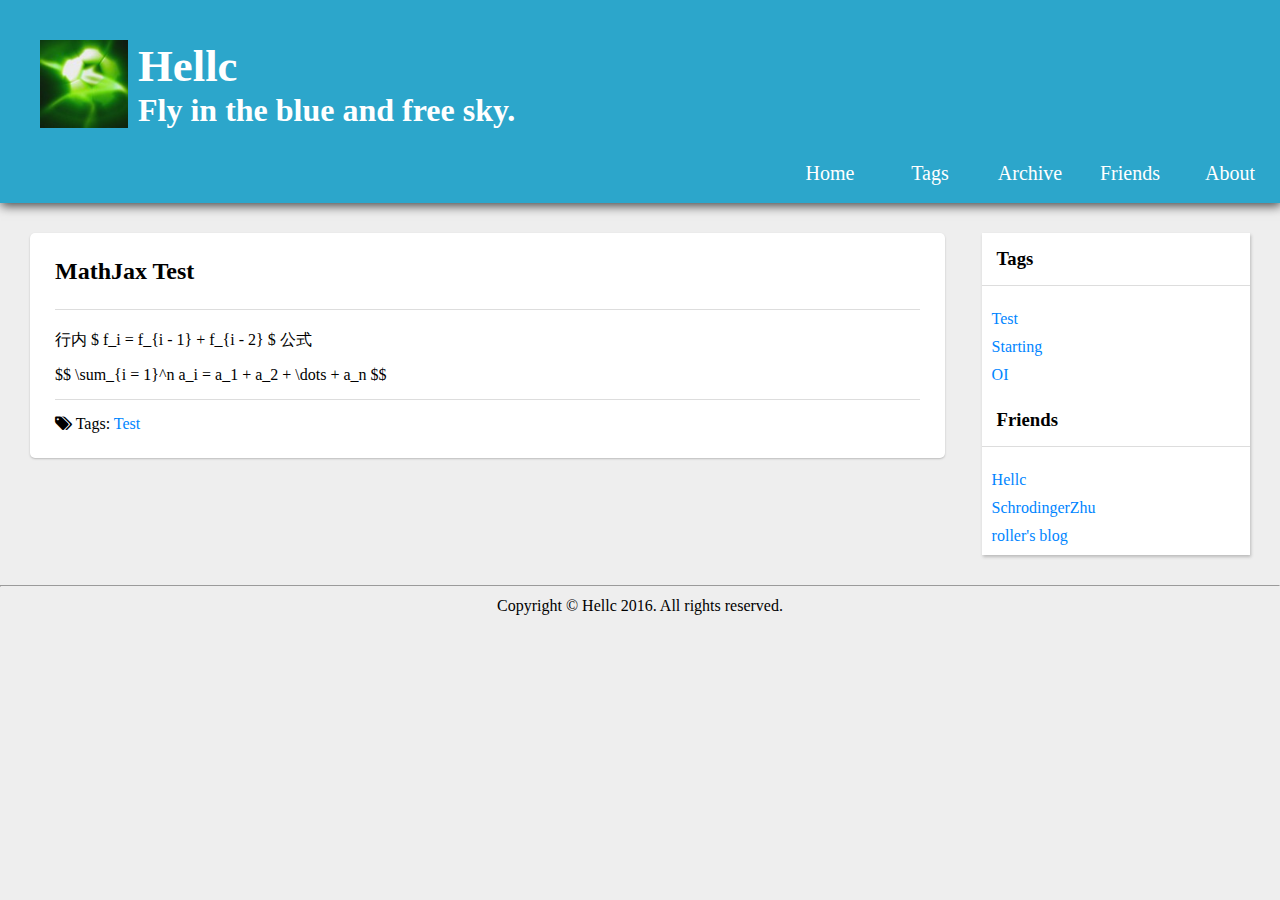
<file: detail/6/index.html>
<!DOCTYPE html>



<html>

<head>
    <meta charset = "UTF-8">
    
    <title> Hellc </title>
    
    <link rel = "stylesheet" type = "text/css" href = "https://maxcdn.bootstrapcdn.com/font-awesome/4.6.3/css/font-awesome.min.css" />
    <link rel = "stylesheet" type = "text/css" href = "/static/css/parts/header.css" />
    <link rel = "stylesheet" type = "text/css" href = "/static/css/parts/sidebar.css" />
    <link rel = "stylesheet" type = "text/css" href = "/static/css/parts/main.css" />
    <link rel = "stylesheet" type = "text/css" href = "/static/css/parts/footer.css" />

    

<link rel = "stylesheet" type = "text/css" href = "/static/css/article-detail.css" />
<link rel = "stylesheet" type = "text/css" href = "/static/css/parts/markdown.css" />
<link rel = "stylesheet" type = "text/css" href = "/static/css/parts/highlight.css" />


    
    

<script type = "text/javascript" src = "https://cdn.mathjax.org/mathjax/latest/MathJax.js?config=TeX-AMS-MML_HTMLorMML"></script>
<script type = "text/x-mathjax-config"> MathJax.Hub.Config({tex2jax: {inlineMath: [['$','$'], ['\\(','\\)']]}});</script>


</head>

<body>



<header id = "PageHeader">

    <div id = "BlogHeader">
        <div id = "BlogImgLogo">
            <img src = "/static/img/HellcLogo.jpg" alt = "Hellc"/>
        </div>
        
        <div id = "BlogTextLogo">
            <div id = "BlogName">
                <h1> Hellc </h1>
            </div>
            
            <div id = "BlogMotto">
                <h2> Fly in the blue and free sky. </h2>
            </div>
        </div>
        
    </div>

    <nav id = "BlogNav">
        <ul>
            <li>
                <a href = "/" class = "NavLink"> Home </a>
            </li>

            <li>
                <a href = "/tags/" class = "NavLink"> Tags </a>
            </li>

            <li> 
                <a href = "#" class = "NavLink"> Archive </a>
            </li>

            <li>
                <a href = "#" class = "NavLink"> Friends </a>
            </li>

            <li>
                <a href = "#" class = "NavLink"> About </a>
            </li>
        </ul>
    </nav>

</header>


<div id = "Content">
    <div id = Wrapper>
        
<article class = "Article">
    
    <header class = "ArticleHeader">
        <div class = "Title">
            <a href = "#">
                <h2> MathJax Test </h2>
            </a>
        </div>
    </header>
    
    <div class = "ArticleBody Markdown">
        <p>行内 $ f_i = f_{i - 1} + f_{i - 2} $ 公式</p>
<p>$$ \sum_{i = 1}^n a_i = a_1 + a_2 + \dots + a_n $$</p>

    </div>
    
    <footer class = "ArticleFooter">
        <div class = "Tags">
            <i class = "fa fa-tags"></i>
            Tags: 
            
            <span class = "EachTag">
                <a href = "/tag/Test/"> Test </a>
            </span>
            
        </div>
    </footer>
    
</article>

    </div>
    <aside id = "Sidebar">
    <div id = "Tags">
        <h3 class = "Title">
            Tags
        </h3>

        
        <div class = "EachTag">
            <a href = "/tag/Test/"> Test </a>
        </div>
        
        <div class = "EachTag">
            <a href = "/tag/Starting/"> Starting </a>
        </div>
        
        <div class = "EachTag">
            <a href = "/tag/OI/"> OI </a>
        </div>
        
    </div>
    
    <div id = "FriendLinks">
        <h3 class = "Title">
            Friends
        </h3>
        
        
        <div class = "EachFriendLink">
            <a href = "https://5261.github.io" target = "_blank"> Hellc </a>
        </div>
        
        <div class = "EachFriendLink">
            <a href = "http://notebook.myforesight.xyz/" target = "_blank"> SchrodingerZhu </a>
        </div>
        
        <div class = "EachFriendLink">
            <a href = "http://roller.coding.me/blog" target = "_blank"> roller&#39;s blog </a>
        </div>
        
    </div>
</aside>

</div>

<footer id = "PageFooter">
    <hr/>
    <p> Copyright &copy; Hellc 2016. All rights reserved. </p>
</footer>

</body>

</html>
</file>
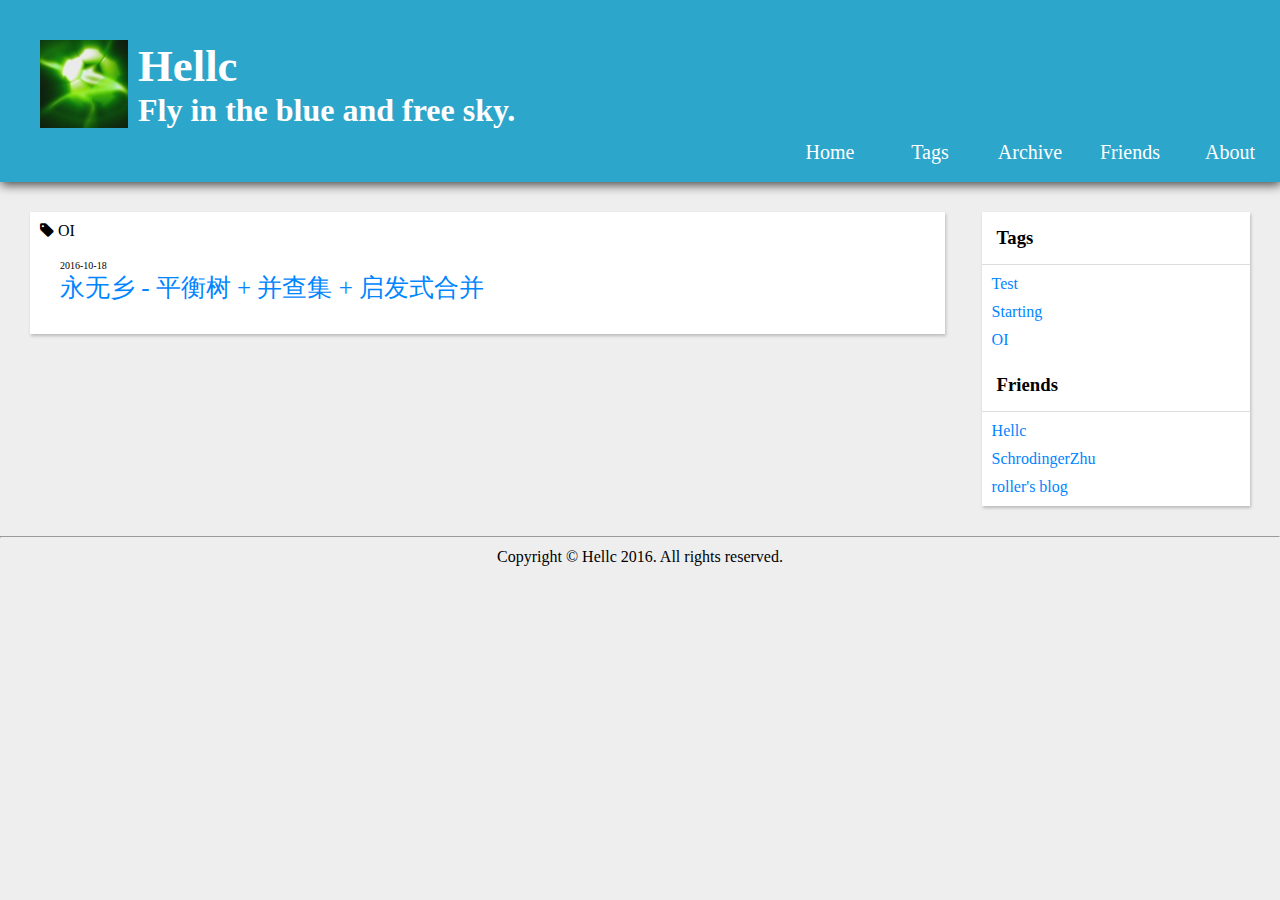
<file: tag/OI/index.html>
<!DOCTYPE html>



<html>

<head>
    <meta charset = "UTF-8">
    
    <title> Hellc </title>
    
    <link rel = "stylesheet" type = "text/css" href = "https://maxcdn.bootstrapcdn.com/font-awesome/4.6.3/css/font-awesome.min.css" />
    <link rel = "stylesheet" type = "text/css" href = "/static/css/parts/header.css" />
    <link rel = "stylesheet" type = "text/css" href = "/static/css/parts/sidebar.css" />
    <link rel = "stylesheet" type = "text/css" href = "/static/css/parts/main.css" />
    <link rel = "stylesheet" type = "text/css" href = "/static/css/parts/footer.css" />

    
    <link rel = "stylesheet" type = "text/css" href = "/static/css/article-list-of-oneTag.css" />

    
     
</head>

<body>



<header id = "PageHeader">

    <div id = "BlogHeader">
        <div id = "BlogImgLogo">
            <img src = "/static/img/HellcLogo.jpg" alt = "Hellc"/>
        </div>
        
        <div id = "BlogTextLogo">
            <div id = "BlogName">
                <h1> Hellc </h1>
            </div>
            
            <div id = "BlogMotto">
                <h2> Fly in the blue and free sky. </h2>
            </div>
        </div>
        
    </div>

    <nav id = "BlogNav">
        <ul>
            <li>
                <a href = "/" class = "NavLink"> Home </a>
            </li>

            <li>
                <a href = "/tags/" class = "NavLink"> Tags </a>
            </li>

            <li> 
                <a href = "#" class = "NavLink"> Archive </a>
            </li>

            <li>
                <a href = "#" class = "NavLink"> Friends </a>
            </li>

            <li>
                <a href = "#" class = "NavLink"> About </a>
            </li>
        </ul>
    </nav>

</header>


<div id = "Content">
    <div id = Wrapper>
        

<div id = "Articles">
    <header class = "ArticlesHeader">
         <i class = "icon fa fa-tag"></i>
        OI
    </header>
    
    <div class = "ArticleItem">
        <header class = "ArticleItemHeader">
            2016-10-18
        </header>
        <a href = "/detail/5/" target = "_blank">
            永无乡 - 平衡树 + 并查集 + 启发式合并
        </a>
    </div>
    
</div>


    </div>
    <aside id = "Sidebar">
    <div id = "Tags">
        <h3 class = "Title">
            Tags
        </h3>

        
        <div class = "EachTag">
            <a href = "/tag/Test/"> Test </a>
        </div>
        
        <div class = "EachTag">
            <a href = "/tag/Starting/"> Starting </a>
        </div>
        
        <div class = "EachTag">
            <a href = "/tag/OI/"> OI </a>
        </div>
        
    </div>
    
    <div id = "FriendLinks">
        <h3 class = "Title">
            Friends
        </h3>
        
        
        <div class = "EachFriendLink">
            <a href = "https://5261.github.io" target = "_blank"> Hellc </a>
        </div>
        
        <div class = "EachFriendLink">
            <a href = "http://notebook.myforesight.xyz/" target = "_blank"> SchrodingerZhu </a>
        </div>
        
        <div class = "EachFriendLink">
            <a href = "http://roller.coding.me/blog" target = "_blank"> roller&#39;s blog </a>
        </div>
        
    </div>
</aside>

</div>

<footer id = "PageFooter">
    <hr/>
    <p> Copyright &copy; Hellc 2016. All rights reserved. </p>
</footer>

</body>

</html>
</file>
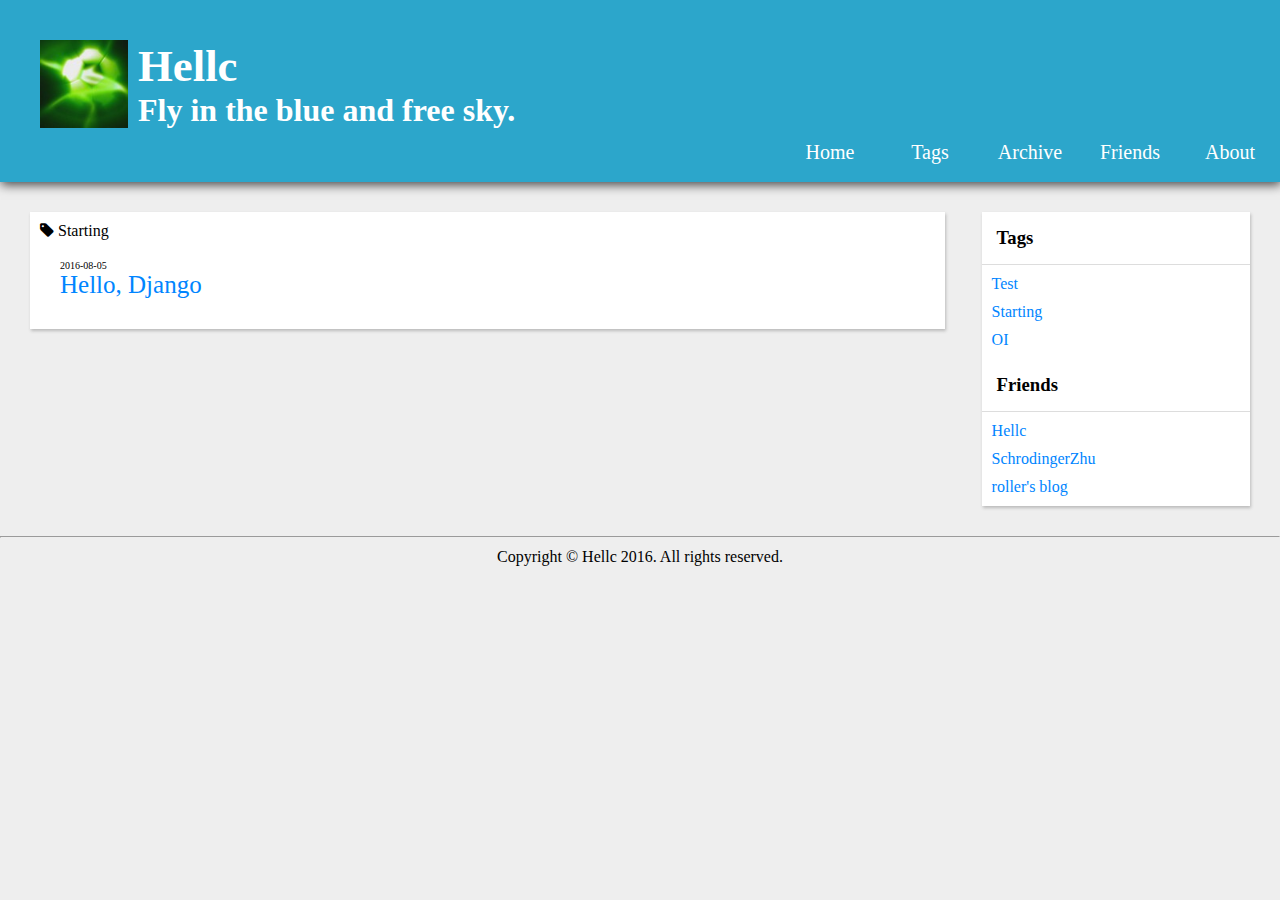
<file: tag/Starting/index.html>
<!DOCTYPE html>



<html>

<head>
    <meta charset = "UTF-8">
    
    <title> Hellc </title>
    
    <link rel = "stylesheet" type = "text/css" href = "https://maxcdn.bootstrapcdn.com/font-awesome/4.6.3/css/font-awesome.min.css" />
    <link rel = "stylesheet" type = "text/css" href = "/static/css/parts/header.css" />
    <link rel = "stylesheet" type = "text/css" href = "/static/css/parts/sidebar.css" />
    <link rel = "stylesheet" type = "text/css" href = "/static/css/parts/main.css" />
    <link rel = "stylesheet" type = "text/css" href = "/static/css/parts/footer.css" />

    
    <link rel = "stylesheet" type = "text/css" href = "/static/css/article-list-of-oneTag.css" />

    
     
</head>

<body>



<header id = "PageHeader">

    <div id = "BlogHeader">
        <div id = "BlogImgLogo">
            <img src = "/static/img/HellcLogo.jpg" alt = "Hellc"/>
        </div>
        
        <div id = "BlogTextLogo">
            <div id = "BlogName">
                <h1> Hellc </h1>
            </div>
            
            <div id = "BlogMotto">
                <h2> Fly in the blue and free sky. </h2>
            </div>
        </div>
        
    </div>

    <nav id = "BlogNav">
        <ul>
            <li>
                <a href = "/" class = "NavLink"> Home </a>
            </li>

            <li>
                <a href = "/tags/" class = "NavLink"> Tags </a>
            </li>

            <li> 
                <a href = "#" class = "NavLink"> Archive </a>
            </li>

            <li>
                <a href = "#" class = "NavLink"> Friends </a>
            </li>

            <li>
                <a href = "#" class = "NavLink"> About </a>
            </li>
        </ul>
    </nav>

</header>


<div id = "Content">
    <div id = Wrapper>
        

<div id = "Articles">
    <header class = "ArticlesHeader">
         <i class = "icon fa fa-tag"></i>
        Starting
    </header>
    
    <div class = "ArticleItem">
        <header class = "ArticleItemHeader">
            2016-08-05
        </header>
        <a href = "/detail/1/" target = "_blank">
            Hello, Django
        </a>
    </div>
    
</div>


    </div>
    <aside id = "Sidebar">
    <div id = "Tags">
        <h3 class = "Title">
            Tags
        </h3>

        
        <div class = "EachTag">
            <a href = "/tag/Test/"> Test </a>
        </div>
        
        <div class = "EachTag">
            <a href = "/tag/Starting/"> Starting </a>
        </div>
        
        <div class = "EachTag">
            <a href = "/tag/OI/"> OI </a>
        </div>
        
    </div>
    
    <div id = "FriendLinks">
        <h3 class = "Title">
            Friends
        </h3>
        
        
        <div class = "EachFriendLink">
            <a href = "https://5261.github.io" target = "_blank"> Hellc </a>
        </div>
        
        <div class = "EachFriendLink">
            <a href = "http://notebook.myforesight.xyz/" target = "_blank"> SchrodingerZhu </a>
        </div>
        
        <div class = "EachFriendLink">
            <a href = "http://roller.coding.me/blog" target = "_blank"> roller&#39;s blog </a>
        </div>
        
    </div>
</aside>

</div>

<footer id = "PageFooter">
    <hr/>
    <p> Copyright &copy; Hellc 2016. All rights reserved. </p>
</footer>

</body>

</html>
</file>
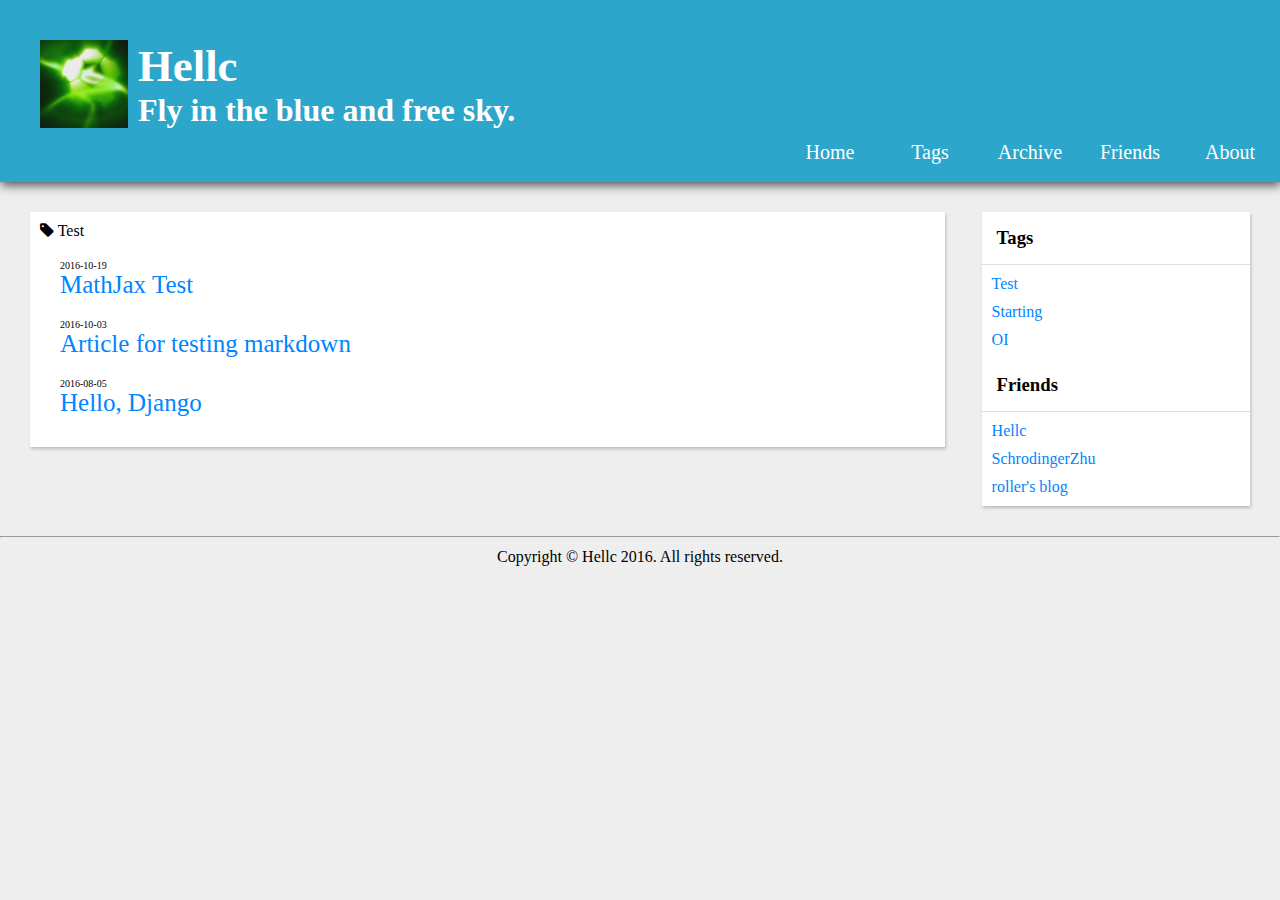
<file: tag/Test/index.html>
<!DOCTYPE html>



<html>

<head>
    <meta charset = "UTF-8">
    
    <title> Hellc </title>
    
    <link rel = "stylesheet" type = "text/css" href = "https://maxcdn.bootstrapcdn.com/font-awesome/4.6.3/css/font-awesome.min.css" />
    <link rel = "stylesheet" type = "text/css" href = "/static/css/parts/header.css" />
    <link rel = "stylesheet" type = "text/css" href = "/static/css/parts/sidebar.css" />
    <link rel = "stylesheet" type = "text/css" href = "/static/css/parts/main.css" />
    <link rel = "stylesheet" type = "text/css" href = "/static/css/parts/footer.css" />

    
    <link rel = "stylesheet" type = "text/css" href = "/static/css/article-list-of-oneTag.css" />

    
     
</head>

<body>



<header id = "PageHeader">

    <div id = "BlogHeader">
        <div id = "BlogImgLogo">
            <img src = "/static/img/HellcLogo.jpg" alt = "Hellc"/>
        </div>
        
        <div id = "BlogTextLogo">
            <div id = "BlogName">
                <h1> Hellc </h1>
            </div>
            
            <div id = "BlogMotto">
                <h2> Fly in the blue and free sky. </h2>
            </div>
        </div>
        
    </div>

    <nav id = "BlogNav">
        <ul>
            <li>
                <a href = "/" class = "NavLink"> Home </a>
            </li>

            <li>
                <a href = "/tags/" class = "NavLink"> Tags </a>
            </li>

            <li> 
                <a href = "#" class = "NavLink"> Archive </a>
            </li>

            <li>
                <a href = "#" class = "NavLink"> Friends </a>
            </li>

            <li>
                <a href = "#" class = "NavLink"> About </a>
            </li>
        </ul>
    </nav>

</header>


<div id = "Content">
    <div id = Wrapper>
        

<div id = "Articles">
    <header class = "ArticlesHeader">
         <i class = "icon fa fa-tag"></i>
        Test
    </header>
    
    <div class = "ArticleItem">
        <header class = "ArticleItemHeader">
            2016-10-19
        </header>
        <a href = "/detail/6/" target = "_blank">
            MathJax Test
        </a>
    </div>
    
    <div class = "ArticleItem">
        <header class = "ArticleItemHeader">
            2016-10-03
        </header>
        <a href = "/detail/4/" target = "_blank">
            Article for testing markdown
        </a>
    </div>
    
    <div class = "ArticleItem">
        <header class = "ArticleItemHeader">
            2016-08-05
        </header>
        <a href = "/detail/1/" target = "_blank">
            Hello, Django
        </a>
    </div>
    
</div>


    </div>
    <aside id = "Sidebar">
    <div id = "Tags">
        <h3 class = "Title">
            Tags
        </h3>

        
        <div class = "EachTag">
            <a href = "/tag/Test/"> Test </a>
        </div>
        
        <div class = "EachTag">
            <a href = "/tag/Starting/"> Starting </a>
        </div>
        
        <div class = "EachTag">
            <a href = "/tag/OI/"> OI </a>
        </div>
        
    </div>
    
    <div id = "FriendLinks">
        <h3 class = "Title">
            Friends
        </h3>
        
        
        <div class = "EachFriendLink">
            <a href = "https://5261.github.io" target = "_blank"> Hellc </a>
        </div>
        
        <div class = "EachFriendLink">
            <a href = "http://notebook.myforesight.xyz/" target = "_blank"> SchrodingerZhu </a>
        </div>
        
        <div class = "EachFriendLink">
            <a href = "http://roller.coding.me/blog" target = "_blank"> roller&#39;s blog </a>
        </div>
        
    </div>
</aside>

</div>

<footer id = "PageFooter">
    <hr/>
    <p> Copyright &copy; Hellc 2016. All rights reserved. </p>
</footer>

</body>

</html>
</file>
<file: static/css/parts/header.css>
#PageHeader{
    background: #2CA6CB;
    padding-top: 40px;
    padding-left: 40px;
    padding-bottom: 10px;
    box-shadow: 1px 3px 10px rgba(0,0,0,0.7);
}

#BlogHeader{
    overflow: hidden;
}

#BlogTextLogo{
    float: left;
    margin-left: 10px;
}

#BlogImgLogo{
    float: left;
}

#BlogImgLogo img{
    width: 5.5em;
}

#BlogName h1{
    font-size: 280%;
    color: #FFFFFF;
    font-family: "consolas", "Ubuntu Mono", "Microsoft YaHei", Georgia, 'Times New Roman', Times, 'Songti SC', SimSun, serif;
}

#BlogMotto h2{
    font-size: 200%;

    color: #FFFFFF;
    font-family: "consolas", "Ubuntu Mono", "Microsoft YaHei", Georgia, 'Times New Roman', Times, 'Songti SC', SimSun, serif;
}

#BlogNav {
    overflow: hidden;
}

#BlogNav ul{
    list-style: none;
    
    float: right;
}

#BlogNav ul li{
    text-align: center;
    
    float: left;
}

#BlogNav a.NavLink{
    display: block;

    height: 40px;
    line-height: 40px;
    width: 100px;

    background-color: #2CA6CB;
    color: #FFFFFF;
    
    font-family: Georgia;
    font-size: 20px;
}

#BlogNav a.NavLink:hover{
    background-color: #1B7F9E;
    color: #E9CD4C;
}
</file>
<file: static/css/parts/sidebar.css>
#Sidebar{
    width: 22%;
    float: right;
    background: #FFFFFF;
    box-shadow: 1px 2px 3px #BBBBBB;
}

#Sidebar .Title{
    font-family: "consolas", "Ubuntu Mono", "Microsoft YaHei", Georgia, 'Times New Roman', Times, 'Songti SC', SimSun, serif;
    
    border-bottom: 1px solid #DDDDDD;
    padding: 15px;
}

#Tags .EachTag{
    margin: 10px;
}

#FriendLinks .EachFriendLink{
    margin: 10px;
}
</file>
<file: static/css/parts/main.css>
*{
    margin: 0;
    padding: 0;
}

body{
    background: #EEEEEE;
}

a{
    text-decoration: none;
    color: #0085FF;
}

#Wrapper{
    width: 75%;
    float: left;
}

#Content{
    padding: 30px;
    overflow: hidden;
}
</file>
<file: static/css/parts/footer.css>
#PageFooter{
    text-align: center;
}

#PageFooter hr{
    color: #DDDDDD;
    font-family: "consolas", "Ubuntu Mono", "Microsoft YaHei", Georgia, 'Times New Roman', Times, 'Songti SC', SimSun, serif;
}

#PageFooter p{
    color: #000000;
    font-family: "Ubuntu mono", "Georgia";
    padding: 10px;
}
</file>
<file: static/css/article-list.css>
#Articles .Article{
    background-color: #FFFFFF;
    box-shadow: 0px 1px 2px #BBBBBB;
    
    margin-bottom: 40px;
    padding: 10px;
    
    border-radius: 5px;
    
    position: relative;
}

#Articles .Article:before {
    transform: skew(-15deg) rotate(-6deg);
    left: 15px;
}

#Articles .Article:after {
    transform: skew(15deg) rotate(6deg);
    right: 15px;
}

#Articles .Article:before, #Articles .Article:after {
    width: 100px;
    height: 100px;
    content: ' ';
    box-shadow: 0 15px 15px rgba(0,0,0,0.7);
    position: absolute;
    bottom: 15px;
    z-index: -1; 
}

#Articles .Article .Summary{
    margin-left: 10px;
    
    padding: 10px;
}

.ArticleHeader{
    border-bottom: 1px solid #DDDDDD;
    overflow: hidden;
    padding: 3px;
}

.ArticleHeader .Title a{
    font-family: "consolas", "Ubuntu Mono", "Microsoft YaHei", Georgia, 'Times New Roman', Times, 'Songti SC', SimSun, serif;
    
    color: #000000;
}

.ArticleHeader .Title a:hover{
    color: #0085FF;
}

.ArticleHeader .Info{
    float: right;
}

.ArticleHeader .Info .Category{
    color: #FF9900;
}

.ArticleHeader .Info .Author{
    color: #4A86E8;
}

.ArticleHeader .Info .CreateTime{
    color: #6AA84F;
}

.ArticleFooter{
    border-top: 1px solid #DDDDDD;
    margin-top: 10px;
    overflow: hidden;
}

.ArticleFooter .ReadMore{
    color: #777777;
    float: right;
}

.ArticleFooter .ReadMore:hover{
    color: #0085FF;
}
</file>
<file: static/css/parts/markdown.css>
.Markdown h1, h2, h3, h4, h5, h6{
    font-weight: 600;
    margin-bottom: 24px;
}

.Markdown h1{
    font-size: 32px;
}

.Markdown h2{
    font-size: 24px;
}

.Markdown h3{
    font-size: 20px;
}

.Markdown h4{
    font-size: 16px;
}

.Markdown h5{
    font-size: 14px;
}

.Markdown h6{
    font-size: 12px;
}

.Markdown hr {
    background-color: #DDDDDD;
    height: 1px;
    border: 0;
    
    margin-top: 10px;
    margin-bottom: 10px;
}

.Markdown p{
    margin-bottom: 15px;
}

.Markdown ul{
    list-style-type: circle;
    margin-bottom: 10px;
    margin-left: 20px;
}

.Markdown blockquote{
    padding-left: 1em;
    color: #777777;
    border-left: 0.25em solid #DDDDDD;
}

.Markdown p code{
    color: #E2678F;
    background-color: #FBEDEB;
    margin: 1px;
    padding-left: 2px;
    padding-right: 2px;
}

.Markdown .highlight{
    padding: 10px;
    border: 1.5px solid #DDDDDD;
    border-radius: 10px;
}
</file>
<file: static/css/parts/highlight.css>
.highlight .hll { background-color: #d6d6d6 }
.highlight  { background: #ffffff; color: #4d4d4c }
.highlight .c { color: #8e908c } /* Comment */
.highlight .err { color: #c82829 } /* Error */
.highlight .k { color: #8959a8 } /* Keyword */
.highlight .l { color: #f5871f } /* Literal */
.highlight .n { color: #4d4d4c } /* Name */
.highlight .o { color: #3e999f } /* Operator */
.highlight .p { color: #4d4d4c } /* Punctuation */
.highlight .cm { color: #8e908c } /* Comment.Multiline */
.highlight .cp { color: #8e908c } /* Comment.Preproc */
.highlight .c1 { color: #8e908c } /* Comment.Single */
.highlight .cs { color: #8e908c } /* Comment.Special */
.highlight .gd { color: #c82829 } /* Generic.Deleted */
.highlight .ge { font-style: italic } /* Generic.Emph */
.highlight .gh { color: #4d4d4c; font-weight: bold } /* Generic.Heading */
.highlight .gi { color: #718c00 } /* Generic.Inserted */
.highlight .gp { color: #8e908c; font-weight: bold } /* Generic.Prompt */
.highlight .gs { font-weight: bold } /* Generic.Strong */
.highlight .gu { color: #3e999f; font-weight: bold } /* Generic.Subheading */
.highlight .kc { color: #8959a8 } /* Keyword.Constant */
.highlight .kd { color: #8959a8 } /* Keyword.Declaration */
.highlight .kn { color: #3e999f } /* Keyword.Namespace */
.highlight .kp { color: #8959a8 } /* Keyword.Pseudo */
.highlight .kr { color: #8959a8 } /* Keyword.Reserved */
.highlight .kt { color: #eab700 } /* Keyword.Type */
.highlight .ld { color: #718c00 } /* Literal.Date */
.highlight .m { color: #f5871f } /* Literal.Number */
.highlight .s { color: #718c00 } /* Literal.String */
.highlight .na { color: #4271ae } /* Name.Attribute */
.highlight .nb { color: #4d4d4c } /* Name.Builtin */
.highlight .nc { color: #eab700 } /* Name.Class */
.highlight .no { color: #c82829 } /* Name.Constant */
.highlight .nd { color: #3e999f } /* Name.Decorator */
.highlight .ni { color: #4d4d4c } /* Name.Entity */
.highlight .ne { color: #c82829 } /* Name.Exception */
.highlight .nf { color: #4271ae } /* Name.Function */
.highlight .nl { color: #4d4d4c } /* Name.Label */
.highlight .nn { color: #eab700 } /* Name.Namespace */
.highlight .nx { color: #4271ae } /* Name.Other */
.highlight .py { color: #4d4d4c } /* Name.Property */
.highlight .nt { color: #3e999f } /* Name.Tag */
.highlight .nv { color: #c82829 } /* Name.Variable */
.highlight .ow { color: #3e999f } /* Operator.Word */
.highlight .w { color: #4d4d4c } /* Text.Whitespace */
.highlight .mf { color: #f5871f } /* Literal.Number.Float */
.highlight .mh { color: #f5871f } /* Literal.Number.Hex */
.highlight .mi { color: #f5871f } /* Literal.Number.Integer */
.highlight .mo { color: #f5871f } /* Literal.Number.Oct */
.highlight .sb { color: #718c00 } /* Literal.String.Backtick */
.highlight .sc { color: #4d4d4c } /* Literal.String.Char */
.highlight .sd { color: #8e908c } /* Literal.String.Doc */
.highlight .s2 { color: #718c00 } /* Literal.String.Double */
.highlight .se { color: #f5871f } /* Literal.String.Escape */
.highlight .sh { color: #718c00 } /* Literal.String.Heredoc */
.highlight .si { color: #f5871f } /* Literal.String.Interpol */
.highlight .sx { color: #718c00 } /* Literal.String.Other */
.highlight .sr { color: #718c00 } /* Literal.String.Regex */
.highlight .s1 { color: #718c00 } /* Literal.String.Single */
.highlight .ss { color: #718c00 } /* Literal.String.Symbol */
.highlight .bp { color: #4d4d4c } /* Name.Builtin.Pseudo */
.highlight .vc { color: #c82829 } /* Name.Variable.Class */
.highlight .vg { color: #c82829 } /* Name.Variable.Global */
.highlight .vi { color: #c82829 } /* Name.Variable.Instance */
.highlight .il { color: #f5871f } /* Literal.Number.Integer.Long */
</file>
<file: static/css/article-detail.css>
#wrapper{
    float: left;
}

.Article{
    background-color: #FFFFFF;
    box-shadow: 0px 1px 2px #BBBBBB;

    padding: 25px;
    
    border-radius: 5px;
}

.ArticleHeader{
    border-bottom: 1px solid #DDDDDD;

    margin-bottom: 20px;
}

.ArticleHeader .Title a{
    color: #000000;
    
    font-family: "consolas", "Ubuntu Mono", "Microsoft YaHei", Georgia, 'Times New Roman', Times, 'Songti SC', SimSun, serif;
}

.ArticleFooter{
    border-top: 1px solid #DDDDDD;
    
    margin-top: 15px;
    padding-top: 15px;
}
</file>
<file: static/css/article-list-of-oneTag.css>
#Articles{
    background-color: #FFFFFF;
    box-shadow: 1px 2px 3px #BBBBBB;
    
    padding: 10px;
}

#Articles .ArticleItem{
    margin: 20px;
    /* border: 1px solid black;  */
}

#Articles .ArticleItem a{
    font-size: 25px;
}

#Articles .ArticleItem .ArticleItemHeader{
    color: #000000;
    font-size: 10px;
}
</file>
